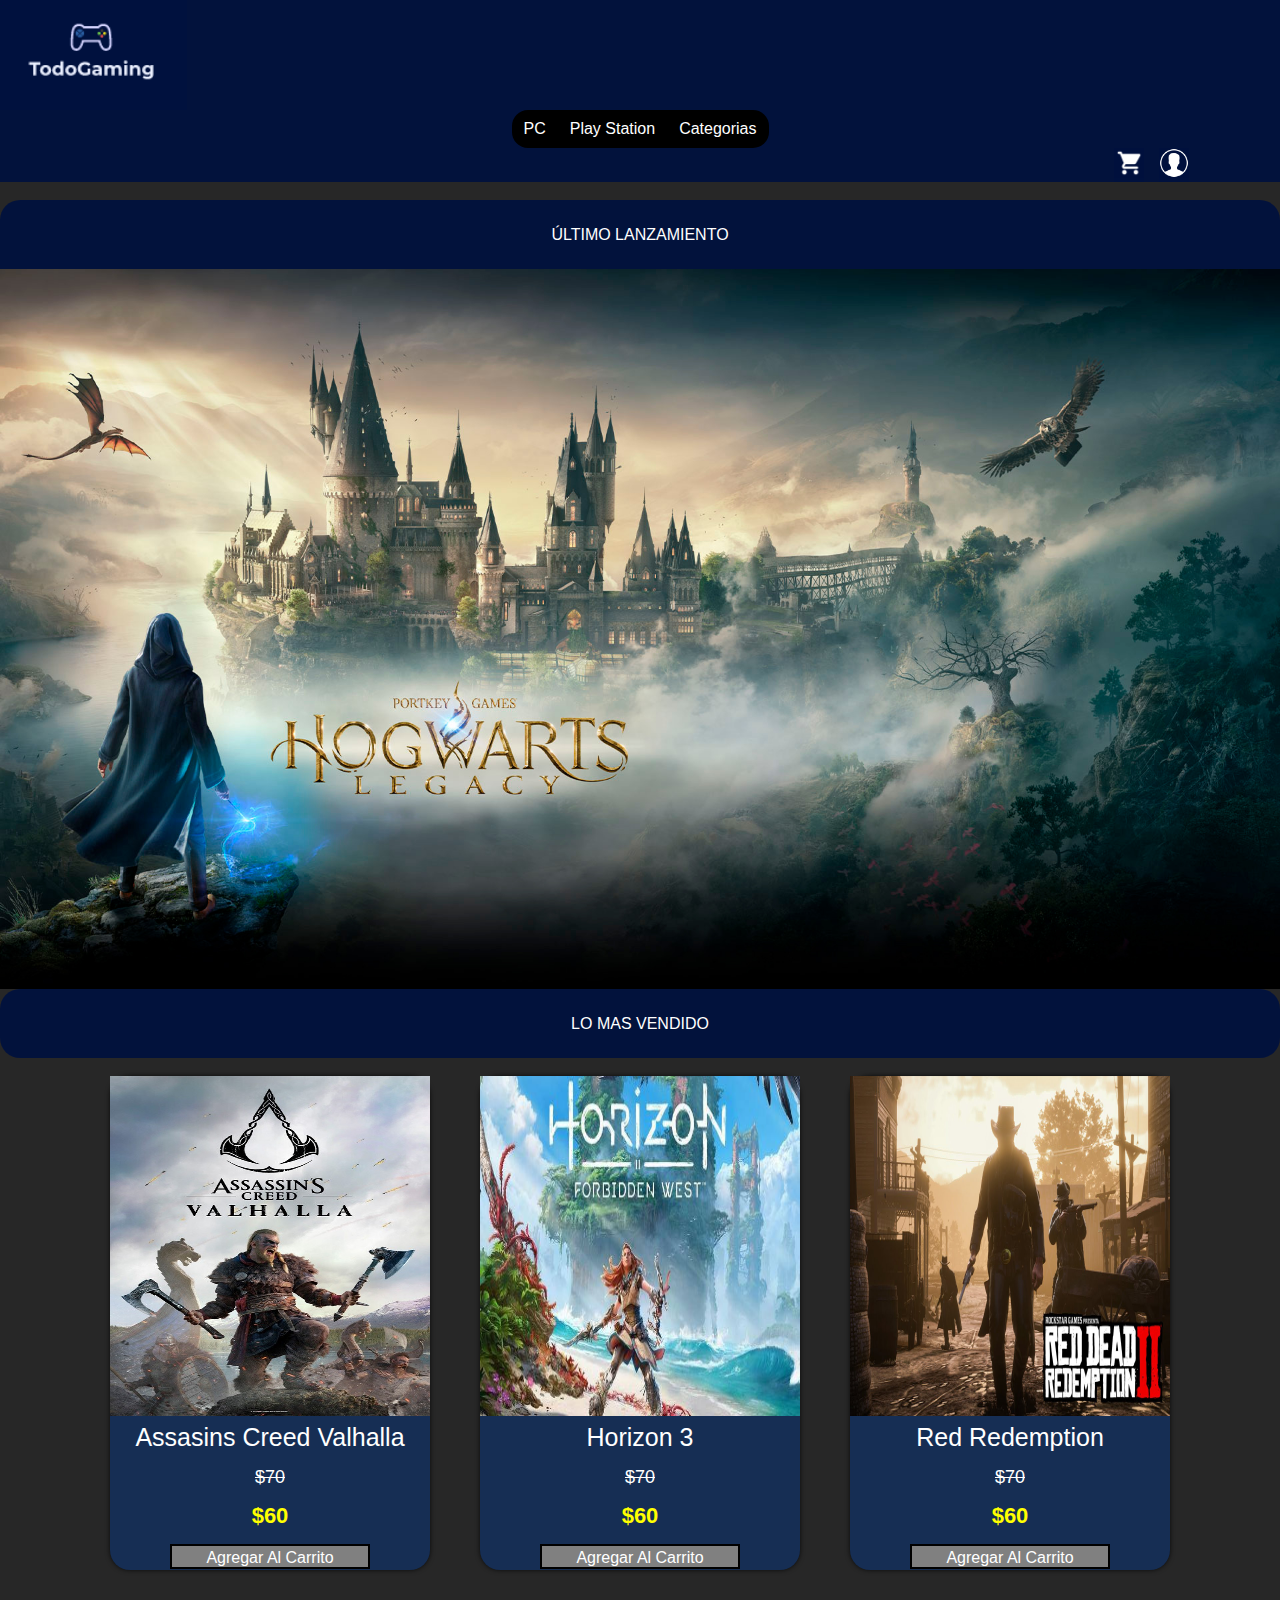
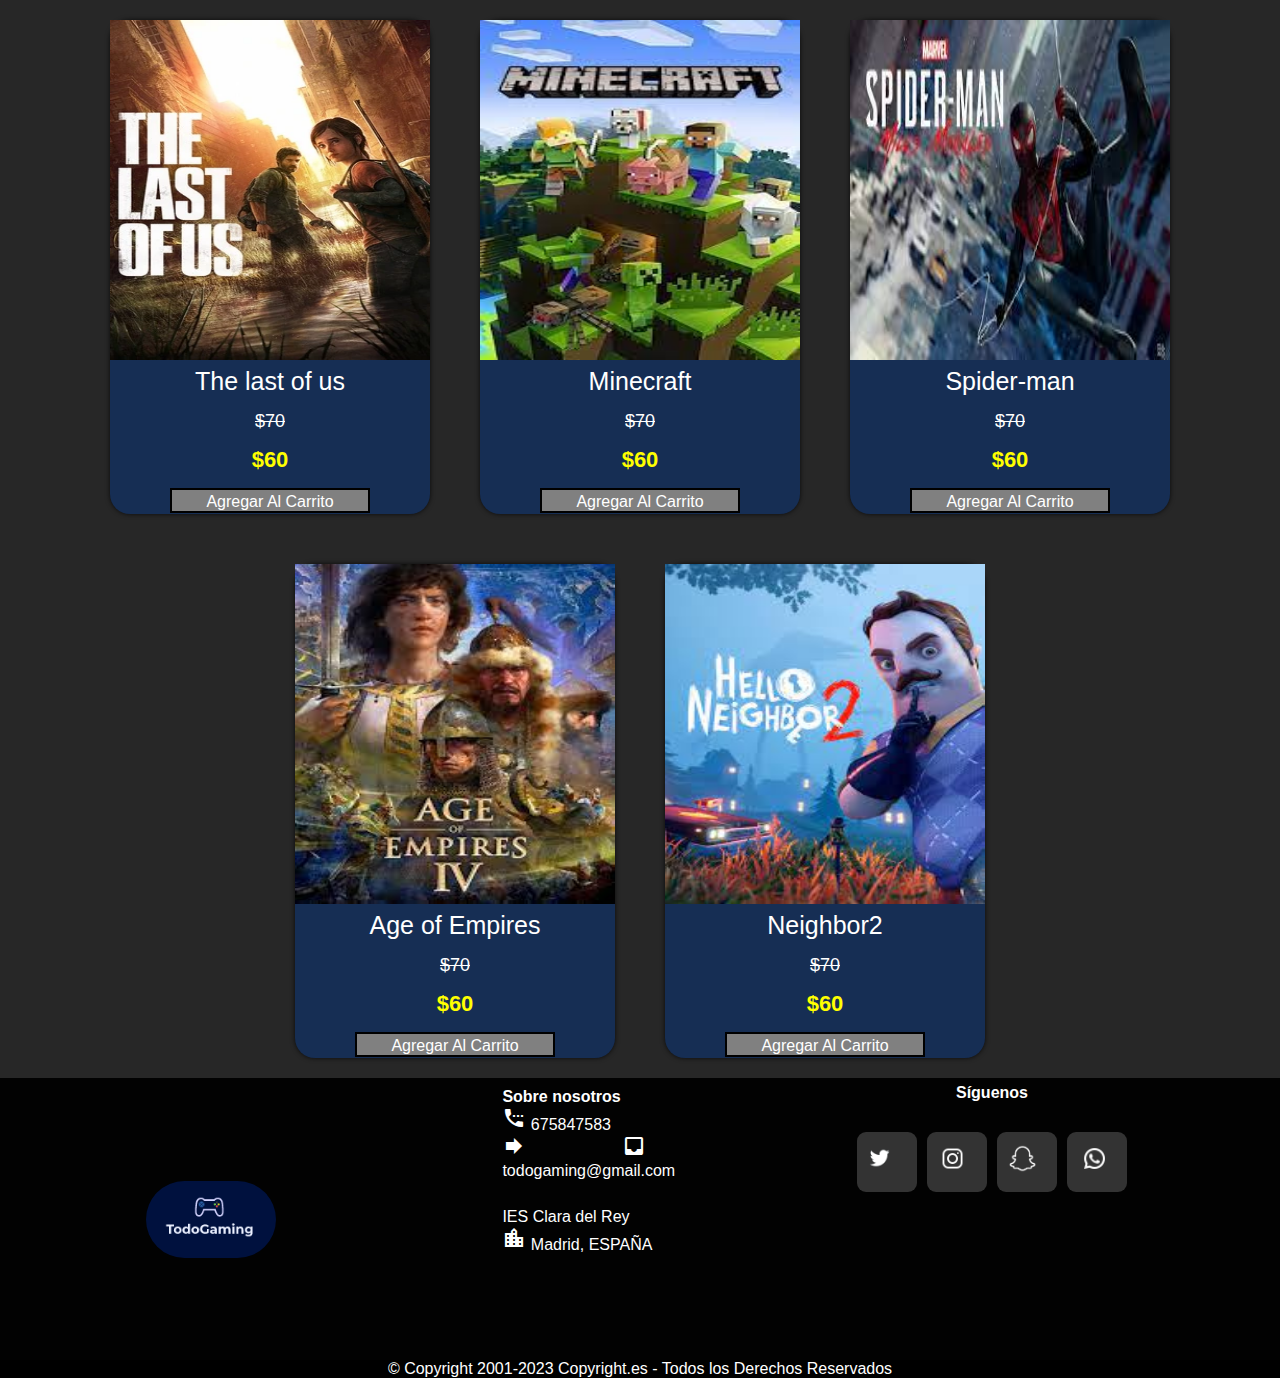
<file: index.html>
<!DOCTYPE html>
<html>

<head>
    <meta http-equiv="Content-Type" content="text/html; charset=UTF-8">
    <title>TODOGAMING</title>

    <link rel="stylesheet" href="estilos/estilosindex.css">
    <link rel="stylesheet" type="text/css" href="estilos/Estilo_juegos.css">
    <link href="https://fonts.googleapis.com/icon?family=Material+Icons" rel="stylesheet">

</head>

<body>
    <header>
        <div class="headerCompleto">
            <div class="logo">
                <a href="index.html"><img src="iconos/TodoGaming1.png" height="110px" /></a>
            </div>
            <nav class="header">
                <ul class="nav">
                    <li> <a href="html/EleccionPC.html"> PC </a></li>
                    <li> <a href="html/EleccionPLAY.html"> Play Station </a></li>
                    <li> <a href=""> Categorias </a>
                        <ul class="categorias">
                            <li> <a href="html/EleccionCiencia.html"> Ciencia Ficción </a></li>
                            <li> <a href="html/EleccionAccion.html"> Acción </a></li>
                            <li> <a href="html/EleccionAventura.html"> Aventura/Supervivencia </a></li>

                        </ul>
                    </li>
                </ul>
            </nav>
            <ul class="nav">
                <li id="nave">
                    <img src="iconos/icons8-carrito-de-compras-material-rounded-32.png" id="img-carrito" height="30px">
                    <ul id="carrito" class="categorias">
                        <li>
                            <table id="lista-carrito">
                                <thead>
                                    <tr>

                                        <th>Nombre</th>
                                        <th>Precio</th>
                                        <th>Cantidad</th>
                                        <th></th>
                                    </tr>
                                </thead>
                                <tbody></tbody>
                            </table>
                            <a href="#" id="vaciar-carrito" class="button u-full-width">Vaciar Carrito</a>
                        </li>
                    </ul>
                </li>
                <div class="header">

                    <ul id="logear" style="background-color: #00113eed;">
                        <a href="html/loginNuevo.html">
                            <img src="iconos/icons8-usuario-masculino-en-círculo-50_1.png" height="30px" />
                        </a>
                        </li>
                    </ul>
            </ul>
        </div>
    </header>
    </br>

    <div class="contenedor">

        <div class="ultimolanzamiento"> ÚLTIMO LANZAMIENTO </div>


        <img src="imagenes/hogwarts-legacy-wallpapers.jpg" alt="Próximo lanzamiento" class="imagenlanzamiento"
            style="max-width: 100%;">


        <div class="masVendido">LO MAS VENDIDO</div>
        <br>
        <div id="lista-cursos">
            <div>
                <img src="imagenes/Assasing/ACValhalla.jpg" width="320px" height="340px" />

                <div class="informacion">

                    <p class="titulo">Assasins Creed Valhalla</p>
                    <p class="precio">$70</p>
                    <p class="precio_rebajado">$60</p>
                    <a href="#" class="u-full-width button-primary button input agregar-carrito" data-id="1">Agregar Al
                        Carrito</a>
                </div>
            </div>
            <div>

                <img src="imagenes/Horizon/Horiozn_3.jpeg" width="320px" height="340px" />

                <div class="informacion">
                    <p class="titulo">Horizon 3</p>
                    <p class="precio">$70</p>
                    <p class="precio_rebajado">$60</p>
                    <a href="#" class="u-full-width button-primary button input agregar-carrito" data-id="2">Agregar Al
                        Carrito</a>

                </div>

            </div>
            <div>

                <img src="imagenes/red/RDR2.jpg" width="320px" height="340px" />

                </form>
                <div class="informacion">
                    <p class="titulo">Red Redemption</p>
                    <p class="precio">$70</p>
                    <p class="precio_rebajado">$60</p>
                    <a href="#" class="u-full-width button-primary button input agregar-carrito" data-id="3">Agregar Al
                        Carrito</a>
                </div>

            </div>
            <div>
                <img src="imagenes/thelast/TLOU.webp" width="320px" height="340px" />
                <div class="informacion">
                    <p class="titulo">The last of us</p>
                    <p class="precio">$70</p>
                    <p class="precio_rebajado">$60</p>
                    <a href="#" class="u-full-width button-primary button input agregar-carrito" data-id="4">Agregar Al
                        Carrito</a>
                </div>

            </div>
            <div>
                <img src="imagenes/minecraft/minecraft.jfif" width="320px" height="340px" />
                <div class="informacion">
                    <p class="titulo">Minecraft</p>
                    <p class="precio">$70</p>
                    <p class="precio_rebajado">$60</p>
                    <a href="#" class="u-full-width button-primary button input agregar-carrito" data-id="5">Agregar Al
                        Carrito</a>
                </div>

            </div>
            <div>
                <img src="imagenes/spiderman/spiderman.jfif" width="320px" height="340px" />
                <div class="informacion">
                    <p class="titulo">Spider-man</p>
                    <p class="precio">$70</p>
                    <p class="precio_rebajado">$60</p>
                    <a href="#" class="u-full-width button-primary button input agregar-carrito" data-id="6">Agregar Al
                        Carrito</a>
                </div>

            </div>
            <div>
                <img src="imagenes/age/ageofempires.jfif" width="320px" height="340px" />

                <div class="informacion">
                    <p class="titulo">Age of Empires</p>
                    <p class="precio">$70</p>
                    <p class="precio_rebajado">$60</p>
                    <a href="#" class="u-full-width button-primary button input agregar-carrito" data-id="7">Agregar Al
                        Carrito</a>
                </div>

            </div>
            <div>
                <img src="imagenes/hello/helloneighbor.jfif" width="320px" height="340px" />
                <div class="informacion">
                    <p class="titulo">Neighbor2</p>
                    <p class="precio">$70</p>
                    <p class="precio_rebajado">$60</p>
                    <a href="#" class="u-full-width button-primary button input agregar-carrito" data-id="8">Agregar Al
                        Carrito</a>
                </div>
            </div>
        </div>
    </div>

    <footer>
        <div class="superior">
            <div class="contenedorLogo">
                <div class="espacioLogo">
                    <img class="btn-logo" src="iconos/TodoGaming1.png" alt="Logo Agencia">
                </div>
            </div>
            <div class="contenedorDatos">
                <h4>Sobre nosotros</h4>
                <p><span class="material-icons">settings_phone</span> 675847583</p>
                <p><span class="material-icons">forward_to_inbox</span> todogaming@gmail.com</p>
                <p><span class="material-icons">push_pin</span>IES Clara del Rey</p>
                <p><span class="material-icons">location_city</span> Madrid, ESPAÑA</p>
            </div>
            <div class="contenedorRedes">
                <div class="titulo">
                    <h4>Síguenos</h4>
                </div>
                <div class="iconos">
                    <div class="twitter">
                        <a target="_blank" href="https://twitter.com/?lang=es"><img class="btn-twitter"
                                src="iconos/twitter.png" alt="Logo Twitter"></a>
                    </div>
                    <div class="instagram">
                        <a target="_blank" href="https://www.instagram.com/"><img class="btn-instagram"
                                src="iconos/instagram.png" alt="Logo instagram"></a>
                    </div>
                    <div class="snapchat">
                        <a target="_blank" href="https://www.snapchat.com/es"><img class="btn-snapchat"
                                src="iconos/snapchat.png" alt="Logo snapchat"></a>
                    </div>
                    <div class="whatsapp">
                        <a target="_blank" href="https://web.whatsapp.com/"><img class="btn-whatsapp"
                                src="iconos/whatsapp.png" alt="Logo whatsapp"></a>
                    </div>
                </div>
            </div>
        </div>
        <div class="inferior">
            <p>© Copyright 2001-2023 Copyright.es - Todos los Derechos Reservados</p>
        </div>
    </footer>
    <script src="javascrip/index.js"></script>
</body>

</html>
</file>
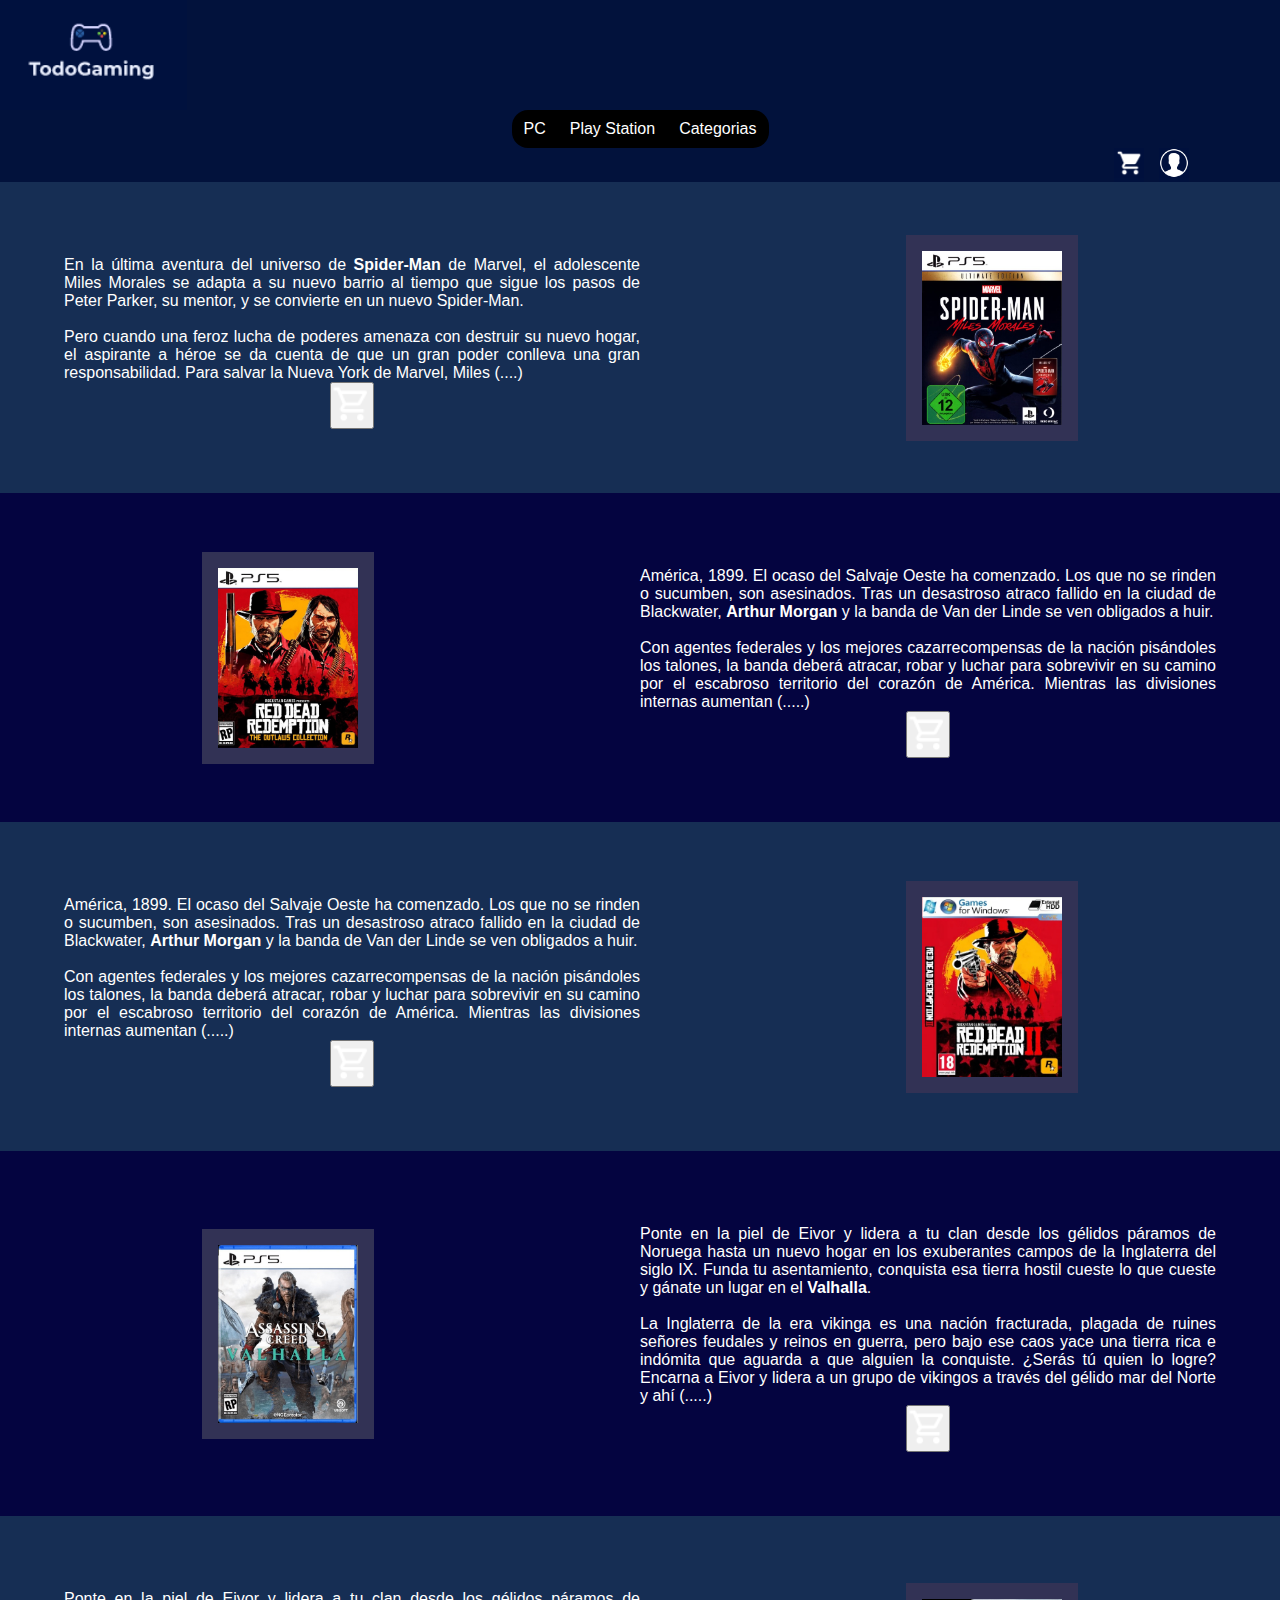
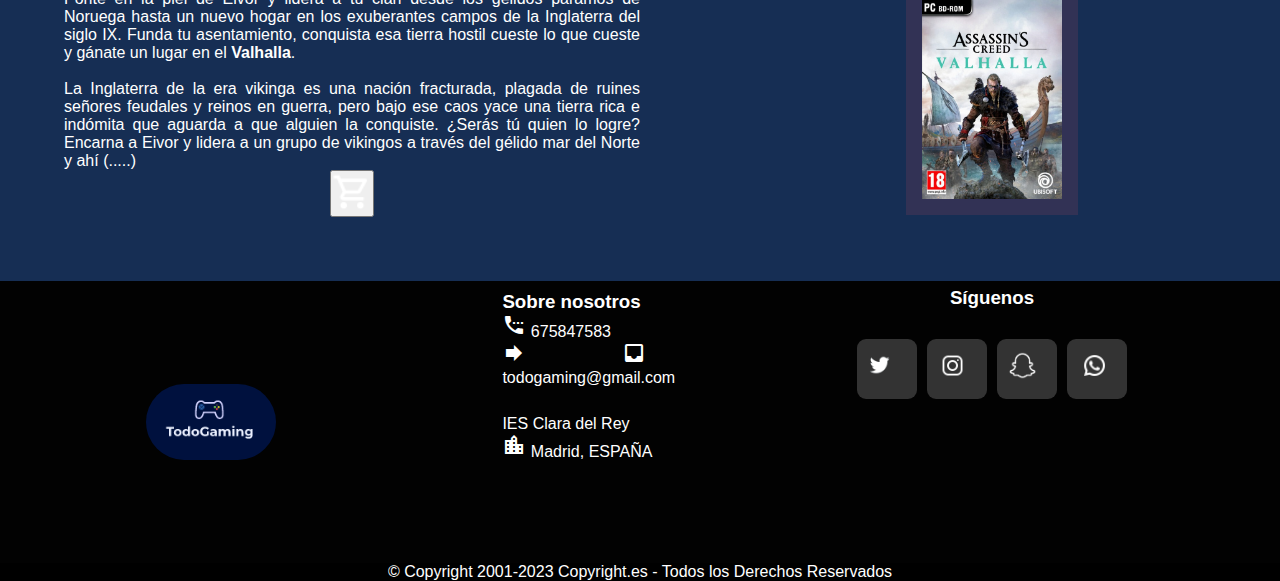
<file: html/EleccionAccion.html>
<!DOCTYPE html>
<html lang="es">

<head>
  <title>TODOGAMING</title>
  <meta charset="UTF-8">
  
  <link rel="stylesheet" href="../estilos/estilosindex.css">
  <link rel="stylesheet" type="text/css" href="../estilos/Estilo_juegos.css">
  <link href="https://fonts.googleapis.com/icon?family=Material+Icons" rel="stylesheet">
</head>

<body>
  <header>
    <div class="headerCompleto">
      <div class="logo">
        <a href="../index.html"><img src="../iconos/TodoGaming1.png" height="110px" /></a>
      </div>
      <nav class="header">
        <ul class="nav">
          <li> <a href="EleccionPC.html"> PC </a></li>
          <li> <a href="EleccionPLAY.html"> Play Station </a></li>
          <li> <a href=""> Categorias </a>
            <ul class="categorias">
              <li> <a href="EleccionCiencia.html"> Ciencia Ficción </a></li>
              <li> <a href="EleccionAccion.html"> Acción </a></li>
              <li> <a href="EleccionAventura.html"> Aventura/Supervivencia </a></li>

            </ul>
          </li>
        </ul>
      </nav>
      <ul class="nav">
        <li id="nave">
          <img src="../iconos/icons8-carrito-de-compras-material-rounded-32.png" id="img-carrito" height="30px">
          <ul id="carrito" class="categorias">
            <li>
              <table id="lista-carrito">
                <thead>
                  <tr>

                    <th>Nombre</th>
                    <th>Precio</th>
                    <th>Cantidad</th>
                    <th></th>
                  </tr>
                </thead>
                <tbody></tbody>
              </table>
              <a href="#" id="vaciar-carrito" class="button u-full-width">Vaciar Carrito</a>
            </li>
          </ul>
        </li>
        <div class="header">

          <ul id="logear" style="background-color: #00113eed;">
            <a href="loginNuevo.html">
              <img src="../iconos/icons8-usuario-masculino-en-círculo-50_1.png" height="30px" />
            </a>
            </li>
          </ul>
      </ul>
    </div>
  </header>
  <section>
    <section>
    <div class="descripcion">
      <div class="juego_izquierda">
        <div class="descripcion_datos">
          <p>
            En la última aventura del universo de <b>Spider-Man </b> de Marvel,
            el adolescente Miles Morales se adapta a su nuevo barrio al tiempo que sigue los pasos de Peter Parker,
            su mentor, y se convierte en un nuevo Spider-Man.<br />
            <br />
            Pero cuando una feroz lucha de poderes amenaza con destruir su nuevo hogar,
            el aspirante a héroe se da cuenta de que un gran poder conlleva una gran responsabilidad.
            Para salvar la Nueva York de Marvel, Miles (....)
          </p>
        
        <center>
             <form method="post" action="Compra" >
            <input type="hidden" name="origen" value="index"/>
             <button type="submit" name="submit" value="Spider-Man">
             <img src="../iconos/icons8-carrito-de-compras-material-outlined-32.png" width="40px" height="40px"/>
             </button>
            </form>
           </center>
        </div>
        <div class="descripcion_datos_1">
          <img src="../imagenes/spiderman/Spiderman-ps5-delante.jpg" class="descripcion_imagen_1">
          <img src="../imagenes/spiderman/Spiderman-ps5-atras.jpg" class="descripcion_imagen_2">
        </div>
       </div> 
      <div class="juego_derecha">
        <div class="descripcion_datos_1">
          <img src="../imagenes/red/Red-PS5-delante.jpg" class="descripcion_imagen_1">
          <img src="../imagenes/red/Red-PS5-atras.jpg" class="descripcion_imagen_2">
        </div>
        <div class="descripcion_datos">
          <p>
            América, 1899. El ocaso del Salvaje Oeste ha comenzado.
            Los que no se rinden o sucumben, son asesinados.
            Tras un desastroso atraco fallido en la ciudad de Blackwater,
            <b>Arthur Morgan</b> y la banda de Van der Linde se ven obligados a huir. <br />
            <br />
            Con agentes federales y los mejores cazarrecompensas de la nación pisándoles los talones,
            la banda deberá atracar, robar y luchar para sobrevivir en su camino por el escabroso territorio del corazón
            de América.
            Mientras las divisiones internas aumentan (.....)
          </p>
          <center>
             <form method="post" action="Compra" >
            <input type="hidden" name="origen" value="index"/>
             <button type="submit" name="submit" value="Red Dead"> 
                 <img src="../iconos/icons8-carrito-de-compras-material-outlined-32.png" width="40px" height="40px"/>
             </button>
            </form>
           </center>
        </div>
      </div>
      <div class="juego_izquierda">
        <div class="descripcion_datos">
          <p>
            América, 1899. El ocaso del Salvaje Oeste ha comenzado.
            Los que no se rinden o sucumben, son asesinados.
            Tras un desastroso atraco fallido en la ciudad de Blackwater,
            <b>Arthur Morgan</b> y la banda de Van der Linde se ven obligados a huir. <br />
            <br />
            Con agentes federales y los mejores cazarrecompensas de la nación pisándoles los talones,
            la banda deberá atracar, robar y luchar para sobrevivir en su camino por el escabroso territorio del corazón
            de América.
            Mientras las divisiones internas aumentan (.....)
          </p>
          <center>
             <form method="post" action="Compra" >
            <input type="hidden" name="origen" value="indexpc"/>
             <button type="submit" name="submit" value="Red DeadPC"> 
             <img src="../iconos/icons8-carrito-de-compras-material-outlined-32.png" width="40px" height="40px"/>
             </button>
            </form>
           </center>
        </div>
        <div class="descripcion_datos_1">
          <img src="../imagenes/red/Red-Pc-delante.jpg" class="descripcion_imagen_1">
          <img src="../imagenes/red/Red-Pc-atras.jpg" class="descripcion_imagen_2">
        </div>
      </div>
      <div class="juego_derecha">
        <div class="descripcion_datos_1">
          <img src="../imagenes/Assasing/Assassing-ps5-delante.jpg" class="descripcion_imagen_1">
          <img src="../imagenes/Assasing/Assassing-ps5-atras.jpg" class="descripcion_imagen_2">
        </div>
        <div class="descripcion_datos">
          <p>
            Ponte en la piel de Eivor y lidera a tu clan desde los gélidos páramos de Noruega
            hasta un nuevo hogar en los exuberantes campos de la Inglaterra del siglo IX.
            Funda tu asentamiento, conquista esa tierra hostil cueste lo que cueste y gánate un lugar en el
            <b>Valhalla</b>. <br />
            <br />
            La Inglaterra de la era vikinga es una nación fracturada, plagada de ruines señores feudales y reinos en
            guerra,
            pero bajo ese caos yace una tierra rica e indómita que aguarda a que alguien la conquiste.
            ¿Serás tú quien lo logre? Encarna a Eivor y lidera a un grupo de vikingos a través del gélido mar del Norte
            y ahí
            (.....) 
          </p>
          <center>
             <form method="post" action="Compra" >
            <input type="hidden" name="origen" value="index"/>
             <button type="submit" name="submit" value="Assasing"> 
             <img src="../iconos/icons8-carrito-de-compras-material-outlined-32.png" width="40px" height="40px"/>
             </button>
            </form>
           </center>
        </div>
      </div>
      <div class="juego_izquierda">
        <div class="descripcion_datos">
          <p>
            Ponte en la piel de Eivor y lidera a tu clan desde los gélidos páramos de Noruega
            hasta un nuevo hogar en los exuberantes campos de la Inglaterra del siglo IX.
            Funda tu asentamiento, conquista esa tierra hostil cueste lo que cueste y gánate un lugar en el
            <b>Valhalla</b>. <br />
            <br />
            La Inglaterra de la era vikinga es una nación fracturada, plagada de ruines señores feudales y reinos en
            guerra,
            pero bajo ese caos yace una tierra rica e indómita que aguarda a que alguien la conquiste.
            ¿Serás tú quien lo logre? Encarna a Eivor y lidera a un grupo de vikingos a través del gélido mar del Norte
            y ahí
            (.....)
          </p>
          <center>
             <form method="post" action="Compra" >
            <input type="hidden" name="origen" value="indexpc"/>
             <button type="submit" name="submit" value="AssasingPC"> 
             <img src="../iconos/icons8-carrito-de-compras-material-outlined-32.png" width="40px" height="40px"/>
             </button>
            </form>
           </center>
        </div>
        <div class="descripcion_datos_1" >
          <img src="../imagenes/Assasing/Assassing-pc-delante.jpg" class="descripcion_imagen_1">
          <img src="../imagenes/Assasing/Assassing-pc-atras.jpg" class="descripcion_imagen_2">
        </div>
      </div>
    </div>
  </section>
  <footer>
        <div class="superior">
            <div class="contenedorLogo">
                <div class="espacioLogo">
                    <img class="btn-logo" src="../iconos/TodoGaming1.png" alt="Logo Agencia">
                </div>
            </div>
            <div class="contenedorDatos">
              <h3>Sobre nosotros</h3>
              <p><span class="material-icons">settings_phone</span> 675847583</p>
              <p><span class="material-icons">forward_to_inbox</span> todogaming@gmail.com</p>
              <p><span class="material-icons">push_pin</span>IES Clara del Rey</p>
              <p><span class="material-icons">location_city</span> Madrid, ESPAÑA</p>
          </div>
          <div class="contenedorRedes">
              <div class="titulo">
                  <h3>Síguenos</h3>
              </div>
              <div class="iconos">
                  <div class="twitter">
                      <a target="_blank" href="https://twitter.com/?lang=es"><img class="btn-twitter" src="../iconos/twitter.png" alt="Logo Twitter"></a>
                  </div>
                  <div class="instagram">
                      <a target="_blank" href="https://www.instagram.com/"><img class="btn-instagram" src="../iconos/instagram.png" alt="Logo instagram"></a>
                  </div>
                  <div class="snapchat">
                      <a target="_blank" href="https://www.snapchat.com/es"><img class="btn-snapchat" src="../iconos/snapchat.png" alt="Logo snapchat"></a>
                  </div>
                  <div class="whatsapp">
                      <a target="_blank" href="https://web.whatsapp.com/"><img class="btn-whatsapp" src="../iconos/whatsapp.png" alt="Logo whatsapp"></a>
                  </div>
              </div>
          </div>
      </div>
      <div class="inferior">
          <p>© Copyright 2001-2023 Copyright.es - Todos los Derechos Reservados</p>
      </div>
    </footer>
<script src="../javascrip/vaciarCarrito.js"></script>

</body>

</html>
</file>
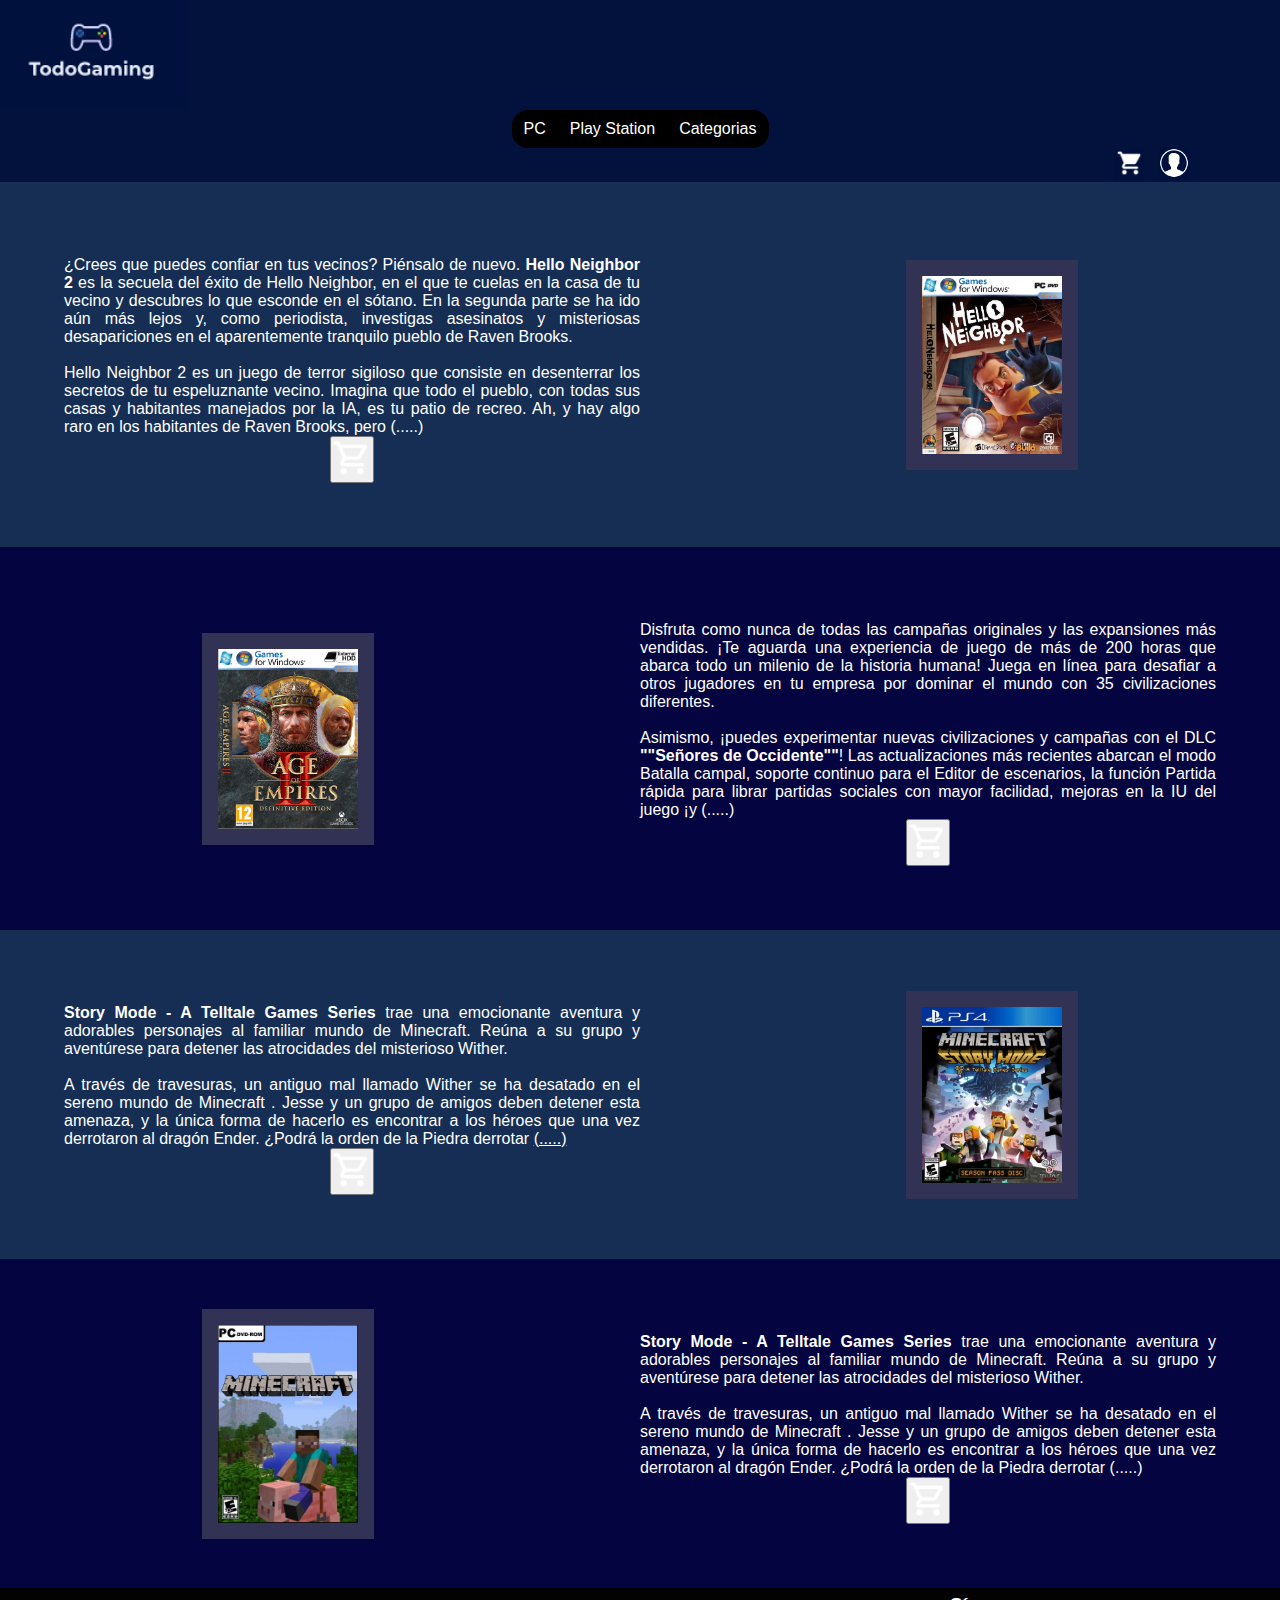
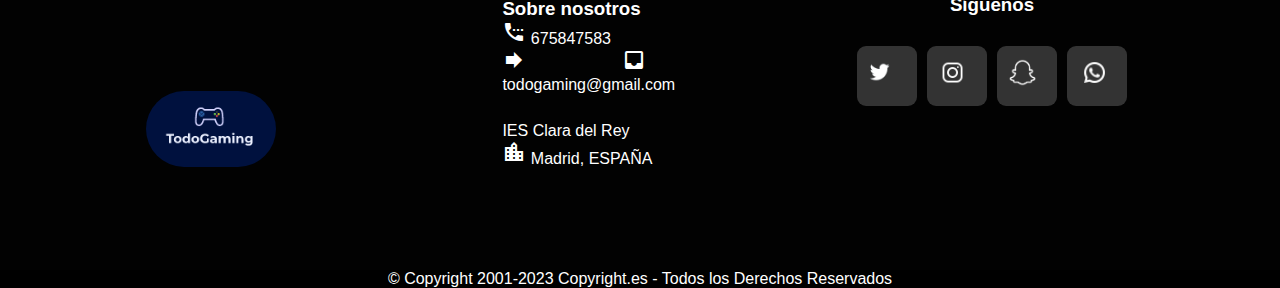
<file: html/EleccionAventura.html>
<!DOCTYPE html>
<html lang="es">

<head>
  <title>TODOGAMING</title>
  <meta charset="UTF-8">
  <link rel="stylesheet" href="../estilos/estilosindex.css">
  <link rel="stylesheet" type="text/css" href="../estilos/Estilo_juegos.css">
  <link href="https://fonts.googleapis.com/icon?family=Material+Icons" rel="stylesheet">
</head>

<body>
  <header>
    <div class="headerCompleto">
      <div class="logo">
        <a href="../index.html"><img src="../iconos/TodoGaming1.png" height="110px" /></a>
      </div>
      <nav class="header">
        <ul class="nav">
          <li> <a href="EleccionPC.html"> PC </a></li>
          <li> <a href="EleccionPLAY.html"> Play Station </a></li>
          <li> <a href=""> Categorias </a>
            <ul class="categorias">
              <li> <a href="EleccionCiencia.html"> Ciencia Ficción </a></li>
              <li> <a href="EleccionAccion.html"> Acción </a></li>
              <li> <a href="EleccionAventura.html"> Aventura/Supervivencia </a></li>

            </ul>
          </li>
        </ul>
      </nav>
      <ul class="nav">
        <li id="nave">
          <img src="../iconos/icons8-carrito-de-compras-material-rounded-32.png" id="img-carrito" height="30px">
          <ul id="carrito" class="categorias">
            <li>
              <table id="lista-carrito">
                <thead>
                  <tr>

                    <th>Nombre</th>
                    <th>Precio</th>
                    <th>Cantidad</th>
                    <th></th>
                  </tr>
                </thead>
                <tbody></tbody>
              </table>
              <a href="#" id="vaciar-carrito" class="button u-full-width">Vaciar Carrito</a>
            </li>
          </ul>
        </li>
        <div class="header">

          <ul id="logear" style="background-color: #00113eed;">
            <a href="loginNuevo.html">
              <img src="../iconos/icons8-usuario-masculino-en-círculo-50_1.png" height="30px" />
            </a>
            </li>
          </ul>
      </ul>
    </div>
  </header>
  <section>
    <section>
    <div class="descripcion">

      <div class="juego_izquierda">
        <div class="descripcion_datos">
          <p>
            ¿Crees que puedes confiar en tus vecinos? 
            Piénsalo de nuevo. <b>Hello Neighbor 2 </b>es la secuela del éxito de Hello Neighbor, 
            en el que te cuelas en la casa de tu vecino y descubres lo que esconde en el sótano.
            En la segunda parte se ha ido aún más lejos y, como periodista, investigas asesinatos y 
            misteriosas desapariciones en el aparentemente tranquilo pueblo de Raven Brooks. <br/>
            <br/>
            Hello Neighbor 2 es un juego de terror sigiloso que consiste en desenterrar los secretos de tu espeluznante 
            vecino. Imagina que todo el pueblo, con todas sus casas y habitantes manejados por la IA, 
            es tu patio de recreo. Ah, y hay algo raro en los habitantes de Raven Brooks, pero 
            (.....) 
          </p>
          <center>
             <form method="post" action="Compra" >
            <input type="hidden" name="origen" value="indexpc"/>
             <button type="submit" name="submit" value="Neighbor 2"> 
             <img src="../iconos/icons8-carrito-de-compras-material-outlined-32.png" width="40px" height="40px"/>
             </button>
            </form>
           </center>
        </div>
        <div class="descripcion_datos_1">
          <img src="../imagenes/hello/Hello-pc-delante.jpg" class="descripcion_imagen_1">
          <img src="../imagenes/hello/Hello-pc-atras.jpg" class="descripcion_imagen_2">
        </div>
      </div>
      <div class="juego_derecha">
        <div class="descripcion_datos_1">
          <img src="../imagenes/age/Age-pc-delante.jpg" class="descripcion_imagen_1">
          <img src="../imagenes/age/Age-pc-atras.jpg" class="descripcion_imagen_2">
        </div>
        <div class="descripcion_datos">
          <p>
            Disfruta como nunca de todas las campañas originales y las expansiones más vendidas. 
            ¡Te aguarda una experiencia de juego de más de 200 horas que abarca todo un milenio de la historia humana! 
            Juega en línea para desafiar a otros jugadores en tu empresa por dominar el mundo con 35 civilizaciones diferentes. 
            <br/>
            <br/>
            Asimismo, ¡puedes experimentar nuevas civilizaciones y campañas con el DLC <b>""Señores de Occidente""</b>! 
            Las actualizaciones más recientes abarcan el modo Batalla campal, soporte continuo para el Editor de escenarios,
             la función Partida rápida para librar partidas sociales con mayor facilidad, mejoras en la IU del juego 
             ¡y (.....) 
          </p>
          <center>
             <form method="post" action="Compra" >
            <input type="hidden" name="origen" value="indexpc"/>
             <button type="submit" name="submit" value="Age Of Empires II"> 
             <img src="../iconos/icons8-carrito-de-compras-material-outlined-32.png" width="40px" height="40px"/>
             </button>
            </form>
           </center>
        </div>
      </div>
      <div class="juego_izquierda">
        <div class="descripcion_datos">
          <p>
            <b> Story Mode - A Telltale Games Series </b> trae una emocionante aventura y
            adorables personajes al familiar mundo de Minecraft.
            Reúna a su grupo y aventúrese para detener las atrocidades del misterioso Wither.<br />
            <br />
            A través de travesuras, un antiguo mal llamado Wither se ha desatado en el sereno mundo de Minecraft .
            Jesse y un grupo de amigos deben detener esta amenaza, y la única forma de hacerlo es encontrar a los héroes
            que una vez derrotaron al dragón Ender.
            ¿Podrá la orden de la Piedra derrotar <a href="MINECRAFT_PS5.html" target="_blank">(.....) </a>
          </p>
          <center>
             <form method="post" action="Compra" >
            <input type="hidden" name="origen" value="index"/>
             <button type="submit" name="submit" value="Minecraft">
             <img src="../iconos/icons8-carrito-de-compras-material-outlined-32.png" width="40px" height="40px"/>
             </button>
            </form>
           </center>
        </div>
        <div class="descripcion_datos_1">
          <img src="../imagenes/minecraft/Minecraft-ps5-delante.jpg" class="descripcion_imagen_1">
          <img src="../imagenes/minecraft/Minecraft-ps5-atras.jpg" class="descripcion_imagen_2">
        </div>
      </div>
      <div class="juego_derecha">
        <div class="descripcion_datos_1">
          <img src="../imagenes/minecraft/Minecraft-pc-delante.jpg" class="descripcion_imagen_1">
          <img src="../imagenes/minecraft/Minecraft-pc-atras.jpg" class="descripcion_imagen_2">
        </div>
        <div class="descripcion_datos">
          <p>
            <b> Story Mode - A Telltale Games Series </b> trae una emocionante aventura y
            adorables personajes al familiar mundo de Minecraft.
            Reúna a su grupo y aventúrese para detener las atrocidades del misterioso Wither.<br />
            <br />
            A través de travesuras, un antiguo mal llamado Wither se ha desatado en el sereno mundo de Minecraft .
            Jesse y un grupo de amigos deben detener esta amenaza, y la única forma de hacerlo es encontrar a los héroes
            que una vez derrotaron al dragón Ender.
            ¿Podrá la orden de la Piedra derrotar (.....)
          </p>
           <center>
             <form method="post" action="Compra" >
            <input type="hidden" name="origen" value="indexpc"/>
             <button type="submit" name="submit" value="MinecraftPC"> 
             <img src="../iconos/icons8-carrito-de-compras-material-outlined-32.png" width="40px" height="40px"/>
             </button>
            </form>
           </center>
        </div>
      </div>
    </div>
  </section>
  <footer>
        <div class="superior">
            <div class="contenedorLogo">
                <div class="espacioLogo">
                    <img class="btn-logo" src="../iconos/TodoGaming1.png" alt="Logo Agencia">
                </div>
            </div>
            <div class="contenedorDatos">
              <h3>Sobre nosotros</h3>
              <p><span class="material-icons">settings_phone</span> 675847583</p>
              <p><span class="material-icons">forward_to_inbox</span> todogaming@gmail.com</p>
              <p><span class="material-icons">push_pin</span>IES Clara del Rey</p>
              <p><span class="material-icons">location_city</span> Madrid, ESPAÑA</p>
          </div>
          <div class="contenedorRedes">
              <div class="titulo">
                  <h3>Síguenos</h3>
              </div>
              <div class="iconos">
                  <div class="twitter">
                      <a target="_blank" href="https://twitter.com/?lang=es"><img class="btn-twitter" src="../iconos/twitter.png" alt="Logo Twitter"></a>
                  </div>
                  <div class="instagram">
                      <a target="_blank" href="https://www.instagram.com/"><img class="btn-instagram" src="../iconos/instagram.png" alt="Logo instagram"></a>
                  </div>
                  <div class="snapchat">
                      <a target="_blank" href="https://www.snapchat.com/es"><img class="btn-snapchat" src="../iconos/snapchat.png" alt="Logo snapchat"></a>
                  </div>
                  <div class="whatsapp">
                      <a target="_blank" href="https://web.whatsapp.com/"><img class="btn-whatsapp" src="../iconos/whatsapp.png" alt="Logo whatsapp"></a>
                  </div>
              </div>
          </div>
      </div>
      <div class="inferior">
          <p>© Copyright 2001-2023 Copyright.es - Todos los Derechos Reservados</p>
      </div>
    </footer>

<script src="../javascrip/vaciarCarrito.js"></script>
</body>

</html>
</file>
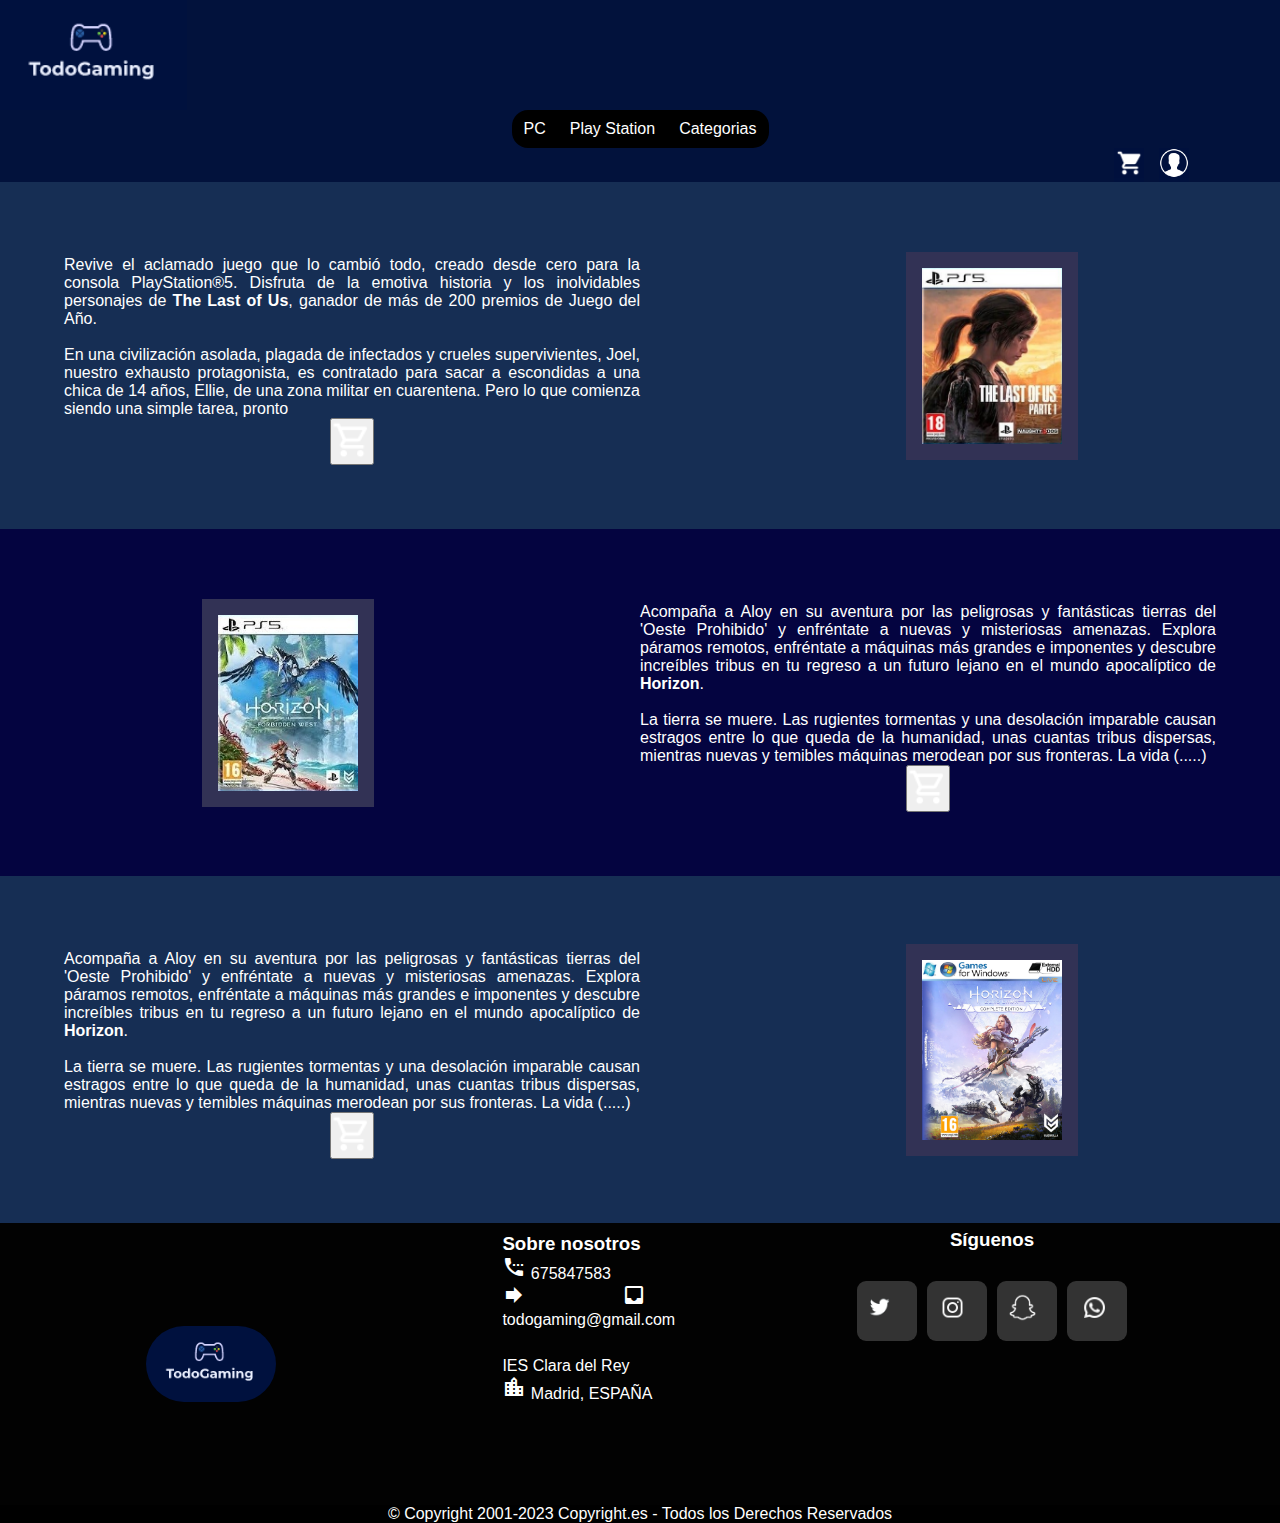
<file: html/EleccionCiencia.html>
<!DOCTYPE html>
<html lang="es">

<head>
  <title>TODOGAMING</title>
  <meta charset="UTF-8">
  <link rel="stylesheet" href="../estilos/estilosindex.css">
  <link rel="stylesheet" type="text/css" href="../estilos/Estilo_juegos.css">
  <link href="https://fonts.googleapis.com/icon?family=Material+Icons" rel="stylesheet">
</head>

<body>
  <header>
    <div class="headerCompleto">
      <div class="logo">
        <a href="../index.html"><img src="../iconos/TodoGaming1.png" height="110px" /></a>
      </div>
      <nav class="header">
        <ul class="nav">
          <li> <a href="EleccionPC.html"> PC </a></li>
          <li> <a href="EleccionPLAY.html"> Play Station </a></li>
          <li> <a href=""> Categorias </a>
            <ul class="categorias">
              <li> <a href="EleccionCiencia.html"> Ciencia Ficción </a></li>
              <li> <a href="EleccionAccion.html"> Acción </a></li>
              <li> <a href="EleccionAventura.html"> Aventura/Supervivencia </a></li>

            </ul>
          </li>
        </ul>
      </nav>
      <ul class="nav">
        <li id="nave">
          <img src="../iconos/icons8-carrito-de-compras-material-rounded-32.png" id="img-carrito" height="30px">
          <ul id="carrito" class="categorias">
            <li>
              <table id="lista-carrito">
                <thead>
                  <tr>

                    <th>Nombre</th>
                    <th>Precio</th>
                    <th>Cantidad</th>
                    <th></th>
                  </tr>
                </thead>
                <tbody></tbody>
              </table>
              <a href="#" id="vaciar-carrito" class="button u-full-width">Vaciar Carrito</a>
            </li>
          </ul>
        </li>
        <div class="header">

          <ul id="logear" style="background-color: #00113eed;">
            <a href="loginNuevo.html">
              <img src="../iconos/icons8-usuario-masculino-en-círculo-50_1.png" height="30px" />
            </a>
            </li>
          </ul>
      </ul>
    </div>
  </header>

  <section>
    <div class="descripcion">
      <div class="juego_izquierda">
        <div class="descripcion_datos">
          <p>
            Revive el aclamado juego que lo cambió todo,
            creado desde cero para la consola PlayStation®5.
            Disfruta de la emotiva historia y los inolvidables personajes de <b>The Last of Us</b>,
            ganador de más de 200 premios de Juego del Año. <br />
            <br />
            En una civilización asolada, plagada de infectados y crueles supervivientes, Joel, nuestro exhausto
            protagonista,
            es contratado para sacar a escondidas a una chica de 14 años, Ellie,
            de una zona militar en cuarentena. Pero lo que comienza siendo una simple tarea,
            pronto 
          </p>
           <center>
             <form method="post" action="Compra" >
            <input type="hidden" name="origen" value="index"/>
             <button type="submit" name="submit" value="THE LAST OF US"> 
             <img src="../iconos/icons8-carrito-de-compras-material-outlined-32.png" width="40px" height="40px"/>
             </button>
            </form>
           </center>
        </div> 
          
        <div class="descripcion_datos_1">
          <img src="../imagenes/thelast/THELAST-ps5-delante.jpg" class="descripcion_imagen_1">
          <img src="../imagenes/thelast/THELAST-ps5-atras.jpg" class="descripcion_imagen_2">
        </div>
          
      </div>
      <div class="juego_derecha">
        <div class="descripcion_datos_1">
          <img src="../imagenes/Horizon/Horizon-ps5-delante.jpg" class="descripcion_imagen_1">
          <img src="../imagenes/Horizon/Horizon-ps5-atras.jpg" class="descripcion_imagen_2">
        </div>
        <div class="descripcion_datos">
          <p>
            Acompaña a Aloy en su aventura por las peligrosas y fantásticas tierras del 'Oeste Prohibido'
            y enfréntate a nuevas y misteriosas amenazas.
            Explora páramos remotos, enfréntate a máquinas más grandes e imponentes
            y descubre increíbles tribus en tu regreso a un futuro lejano en el mundo apocalíptico de
            <b>Horizon</b>.<br />
            <br />
            La tierra se muere. Las rugientes tormentas y una desolación imparable causan estragos
            entre lo que queda de la humanidad, unas cuantas tribus dispersas, mientras nuevas y
            temibles máquinas merodean por sus fronteras. La vida (.....)
            
          </p>
          <center>
             <form method="post" action="Compra" >
            <input type="hidden" name="origen" value="index"/>
             <button type="submit" name="submit" value="Horizon"> 
             <img src="../iconos/icons8-carrito-de-compras-material-outlined-32.png" width="40px" height="40px"/>
             </button>
            </form>
           </center>
        </div>
      </div>
      <div class="juego_izquierda">
        <div class="descripcion_datos">
          <p>
            Acompaña a Aloy en su aventura por las peligrosas y fantásticas tierras del 'Oeste Prohibido'
            y enfréntate a nuevas y misteriosas amenazas.
            Explora páramos remotos, enfréntate a máquinas más grandes e imponentes
            y descubre increíbles tribus en tu regreso a un futuro lejano en el mundo apocalíptico de
            <b>Horizon</b>.<br />
            <br />
            La tierra se muere. Las rugientes tormentas y una desolación imparable causan estragos
            entre lo que queda de la humanidad, unas cuantas tribus dispersas, mientras nuevas y
            temibles máquinas merodean por sus fronteras. La vida (.....)
            
          </p>
           <center>
             <form method="post" action="Compra" >
            <input type="hidden" name="origen" value="indexpc"/>
             <button type="submit" name="submit" value="HorizonPC">
             <img src="../iconos/icons8-carrito-de-compras-material-outlined-32.png" width="40px" height="40px"/>
             </button>
            </form>
           </center>
        </div>
        <div class="descripcion_datos_1">
          <img src="../imagenes/Horizon/Horizon-pc-delante.jpg" class="descripcion_imagen_1">
          <img src="../imagenes/Horizon/Horizon-pc-atras.jpg" class="descripcion_imagen_2">
        </div>
      </div>
    </div>
  </section>
<footer>
        <div class="superior">
            <div class="contenedorLogo">
                <div class="espacioLogo">
                    <img class="btn-logo" src="../iconos/TodoGaming1.png" alt="Logo Agencia">
                </div>
            </div>
            <div class="contenedorDatos">
              <h3>Sobre nosotros</h3>
              <p><span class="material-icons">settings_phone</span> 675847583</p>
              <p><span class="material-icons">forward_to_inbox</span> todogaming@gmail.com</p>
              <p><span class="material-icons">push_pin</span>IES Clara del Rey</p>
              <p><span class="material-icons">location_city</span> Madrid, ESPAÑA</p>
          </div>
          <div class="contenedorRedes">
              <div class="titulo">
                  <h3>Síguenos</h3>
              </div>
              <div class="iconos">
                <div class="twitter">
                    <a target="_blank" href="https://twitter.com/?lang=es"><img class="btn-twitter" src="../iconos/twitter.png" alt="Logo Twitter"></a>
                </div>
                <div class="instagram">
                    <a target="_blank" href="https://www.instagram.com/"><img class="btn-instagram" src="../iconos/instagram.png" alt="Logo instagram"></a>
                </div>
                <div class="snapchat">
                    <a target="_blank" href="https://www.snapchat.com/es"><img class="btn-snapchat" src="../iconos/snapchat.png" alt="Logo snapchat"></a>
                </div>
                <div class="whatsapp">
                    <a target="_blank" href="https://web.whatsapp.com/"><img class="btn-whatsapp" src="../iconos/whatsapp.png" alt="Logo whatsapp"></a>
                </div>
            </div>
          </div>
      </div>
      <div class="inferior">
          <p>© Copyright 2001-2023 Copyright.es - Todos los Derechos Reservados</p>
      </div>
    </footer>

<script src="../javascrip/vaciarCarrito.js"></script>
</body>

</html>
</file>
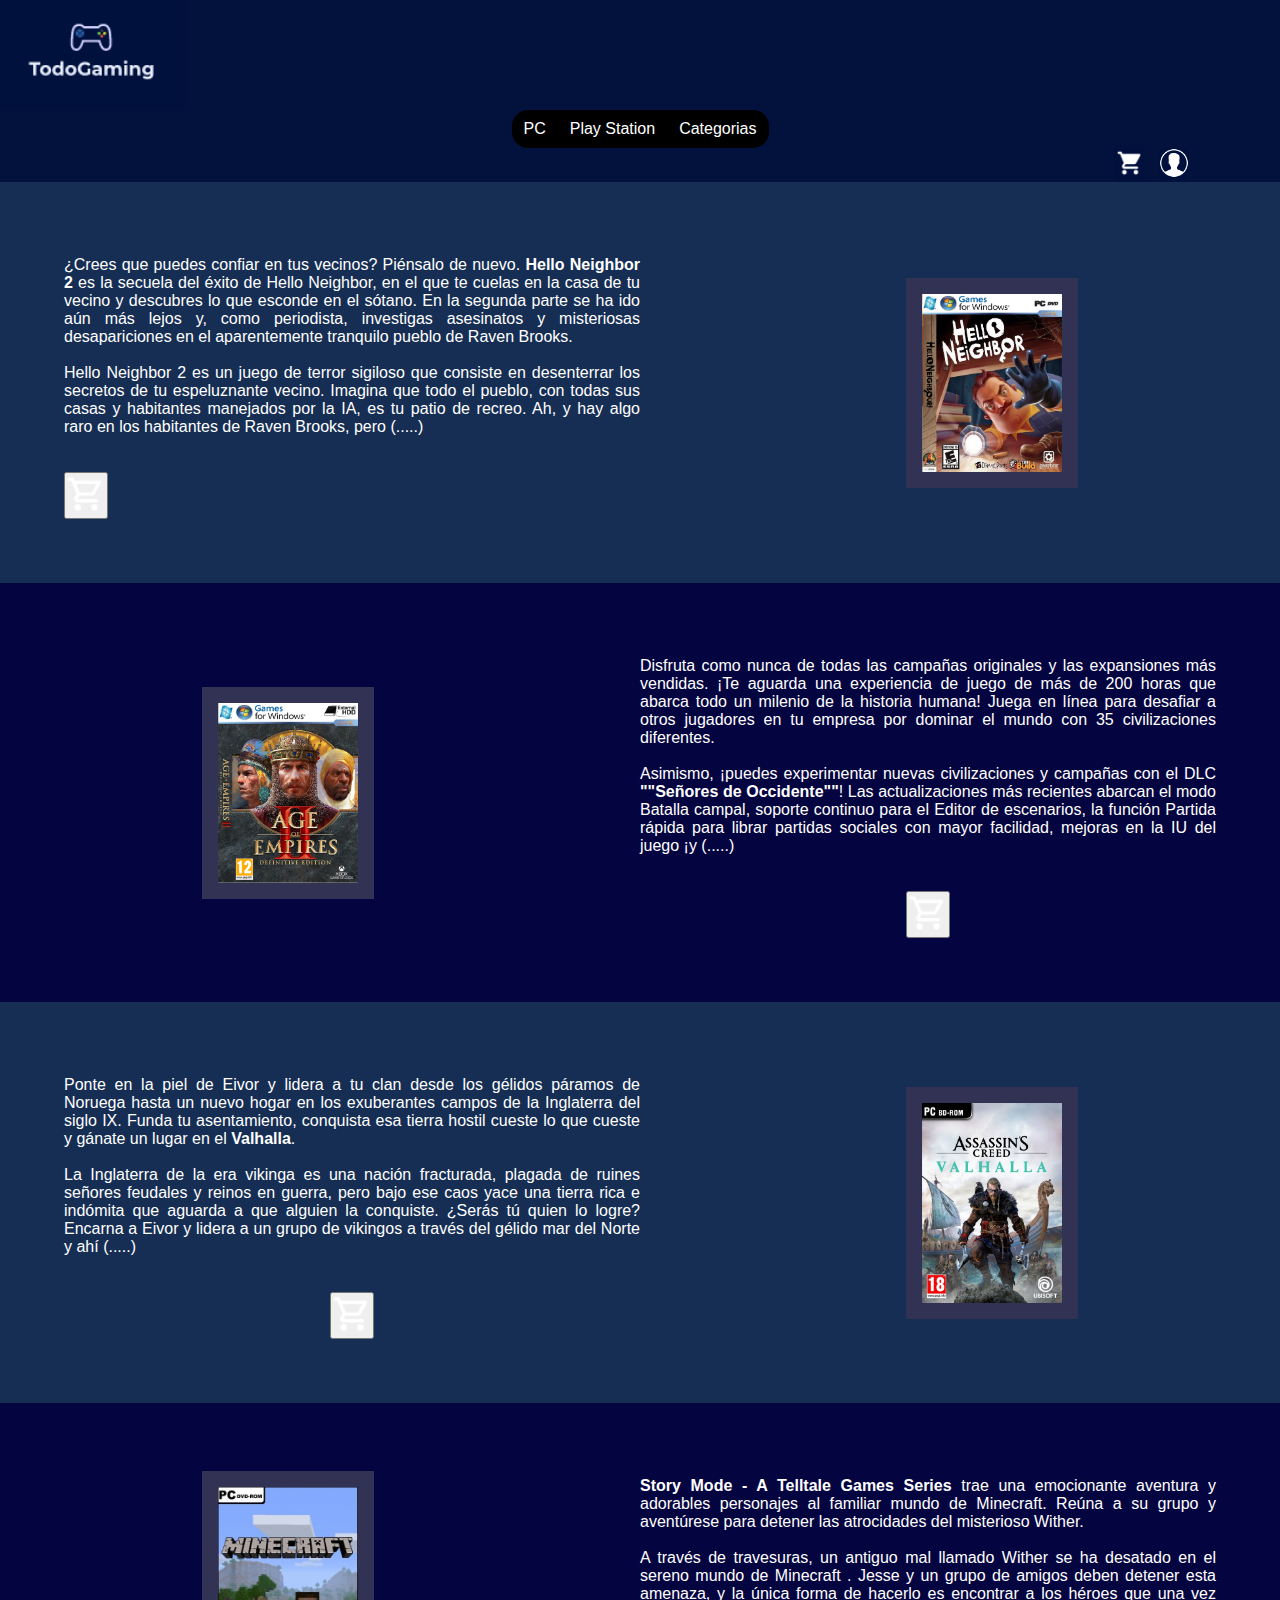
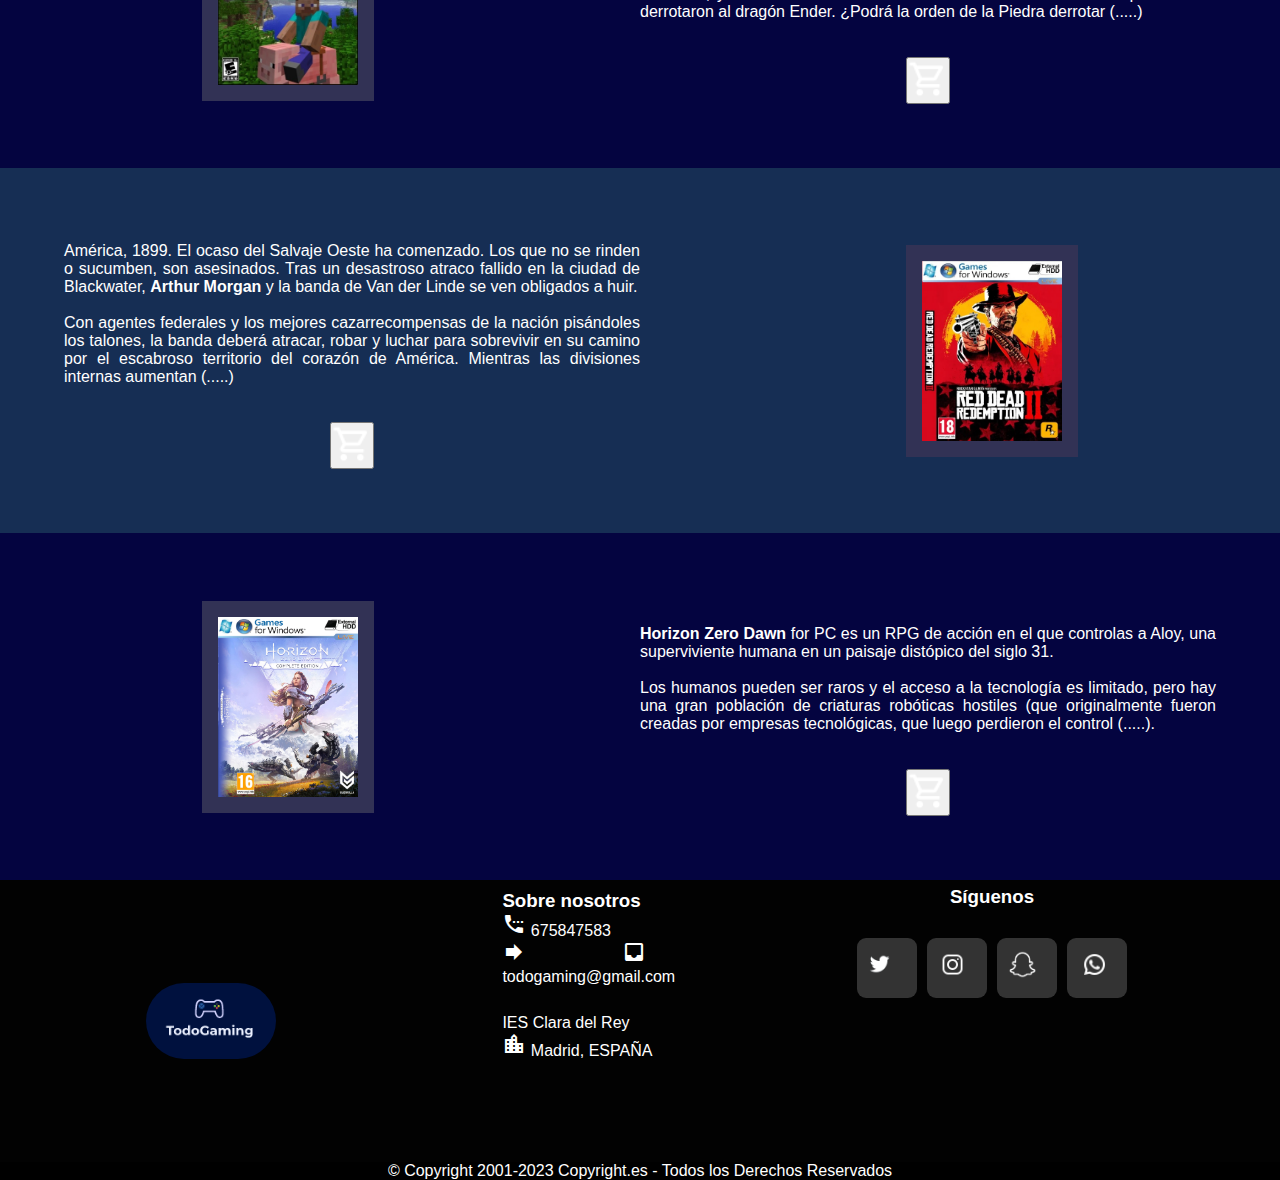
<file: html/EleccionPC.html>
<!DOCTYPE html>
<!DOCTYPE html>
<html lang="es">

<head>
  <title>TODOGAMING</title>
  <meta charset="UTF-8">
  
  <link rel="stylesheet" type="text/css" href="../estilos/estilosindex.css">
  <link rel="stylesheet" type="text/css" href="../estilos/Estilo_juegos.css">
  <link href="https://fonts.googleapis.com/icon?family=Material+Icons" rel="stylesheet">
  <!--<link rel="stylesheet" href="https://stackpath.bootstrapcdn.com/font-awesome/4.7.0/css/font-awesome.min.css">-->

</head>

<body>
  <header>
    <div class="headerCompleto">
      <div class="logo">
        <a href="../index.html"><img src="../iconos/TodoGaming1.png" height="110px" /></a>
      </div>
      <nav class="header">
        <ul class="nav">
          <li> <a href="EleccionPC.html"> PC </a></li>
          <li> <a href="EleccionPLAY.html"> Play Station </a></li>
          <li> <a href=""> Categorias </a>
            <ul class="categorias">
              <li> <a href="EleccionCiencia.html"> Ciencia Ficción </a></li>
              <li> <a href="EleccionAccion.html"> Acción </a></li>
              <li> <a href="EleccionAventura.html"> Aventura/Supervivencia </a></li>

            </ul>
          </li>
        </ul>
      </nav>
      <ul class="nav">
        <li id="nave">
          <img src="../iconos/icons8-carrito-de-compras-material-rounded-32.png" id="img-carrito" height="30px">
          <ul id="carrito" class="categorias">
            <li>
              <table id="lista-carrito">
                <thead>
                  <tr>

                    <th>Nombre</th>
                    <th>Precio</th>
                    <th>Cantidad</th>
                    <th></th>
                  </tr>
                </thead>
                <tbody></tbody>
              </table>
              <a href="#" id="vaciar-carrito" class="button u-full-width">Vaciar Carrito</a>
            </li>
          </ul>
        </li>
        <div class="header">

          <ul id="logear" style="background-color: #00113eed;">
            <a href="loginNuevo.html">
              <img src="../iconos/icons8-usuario-masculino-en-círculo-50_1.png" height="30px" />
            </a>
            </li>
          </ul>
      </ul>
    </div>
  </header>


  <section>
    <div class="descripcion">

      <div class="juego_izquierda">
        <div class="descripcion_datos">
          <p>
            ¿Crees que puedes confiar en tus vecinos?
            Piénsalo de nuevo. <b>Hello Neighbor 2 </b>es la secuela del éxito de Hello Neighbor,
            en el que te cuelas en la casa de tu vecino y descubres lo que esconde en el sótano.
            En la segunda parte se ha ido aún más lejos y, como periodista, investigas asesinatos y
            misteriosas desapariciones en el aparentemente tranquilo pueblo de Raven Brooks. <br />
            <br />
            Hello Neighbor 2 es un juego de terror sigiloso que consiste en desenterrar los secretos de tu espeluznante
            vecino. Imagina que todo el pueblo, con todas sus casas y habitantes manejados por la IA,
            es tu patio de recreo. Ah, y hay algo raro en los habitantes de Raven Brooks, pero
            (.....)
          </p> </br> </br>

          <form method="post" action="Compra">
            <input type="hidden" name="origen" value="indexpc" />
            <button type="submit" name="submit" value="Neighbor 2">
              <img src="../iconos/icons8-carrito-de-compras-material-outlined-32.png" width="40px" height="40px" />
            </button>
          </form>
        </div>
        <div class="descripcion_datos_1">

          <img src="../imagenes/hello/Hello-pc-delante.jpg" class="descripcion_imagen_1">
          <img src="../imagenes/hello/Hello-pc-atras.jpg" class="descripcion_imagen_2">
        </div>
      </div>
      <div class="juego_derecha">
        <div class="descripcion_datos_1">
          <img src="../imagenes/age/Age-pc-delante.jpg" class="descripcion_imagen_1">
          <img src="../imagenes/age/Age-pc-atras.jpg" class="descripcion_imagen_2">
        </div>
        <div class="descripcion_datos">
          <p>
            Disfruta como nunca de todas las campañas originales y las expansiones más vendidas.
            ¡Te aguarda una experiencia de juego de más de 200 horas que abarca todo un milenio de la historia humana!
            Juega en línea para desafiar a otros jugadores en tu empresa por dominar el mundo con 35 civilizaciones
            diferentes.
            <br />
            <br />
            Asimismo, ¡puedes experimentar nuevas civilizaciones y campañas con el DLC <b>""Señores de Occidente""</b>!
            Las actualizaciones más recientes abarcan el modo Batalla campal, soporte continuo para el Editor de
            escenarios,
            la función Partida rápida para librar partidas sociales con mayor facilidad, mejoras en la IU del juego
            ¡y (.....)
          </p> </br> </br>
          <center>
            <form method="post" action="Compra">
              <input type="hidden" name="origen" value="indexpc" />
              <button type="submit" name="submit" value="Age Of Empires II">
                <img src="../iconos/icons8-carrito-de-compras-material-outlined-32.png" width="40px" height="40px" />
              </button>
            </form>
          </center>
        </div>
      </div>
      <div class="juego_izquierda">
        <div class="descripcion_datos">
          <p>
            Ponte en la piel de Eivor y lidera a tu clan desde los gélidos páramos de Noruega
            hasta un nuevo hogar en los exuberantes campos de la Inglaterra del siglo IX.
            Funda tu asentamiento, conquista esa tierra hostil cueste lo que cueste y gánate un lugar en el
            <b>Valhalla</b>. <br />
            <br />
            La Inglaterra de la era vikinga es una nación fracturada, plagada de ruines señores feudales y reinos en
            guerra,
            pero bajo ese caos yace una tierra rica e indómita que aguarda a que alguien la conquiste.
            ¿Serás tú quien lo logre? Encarna a Eivor y lidera a un grupo de vikingos a través del gélido mar del Norte
            y ahí
            (.....)
          </p> </br> </br>
          <center>
            <form method="post" action="Compra">
              <input type="hidden" name="origen" value="indexpc" />
              <button type="submit" name="submit" value="AssasingPC">
                <img src="../iconos/icons8-carrito-de-compras-material-outlined-32.png" width="40px" height="40px" />
              </button>
            </form>
          </center>
        </div>
        <div class="descripcion_datos_1">
          <img src="../imagenes/Assasing/Assassing-pc-delante.jpg" class="descripcion_imagen_1">
          <img src="../imagenes/Assasing/Assassing-pc-atras.jpg" class="descripcion_imagen_2">
        </div>
      </div>
      <div class="juego_derecha">
        <div class="descripcion_datos_1">
          <img src="../imagenes/minecraft/Minecraft-pc-delante.jpg" class="descripcion_imagen_1">
          <img src="../imagenes/minecraft/Minecraft-pc-atras.jpg" class="descripcion_imagen_2">
        </div>
        <div class="descripcion_datos">
          <p>
            <b> Story Mode - A Telltale Games Series </b> trae una emocionante aventura y
            adorables personajes al familiar mundo de Minecraft.
            Reúna a su grupo y aventúrese para detener las atrocidades del misterioso Wither.<br />
            <br />
            A través de travesuras, un antiguo mal llamado Wither se ha desatado en el sereno mundo de Minecraft .
            Jesse y un grupo de amigos deben detener esta amenaza, y la única forma de hacerlo es encontrar a los héroes
            que una vez derrotaron al dragón Ender.
            ¿Podrá la orden de la Piedra derrotar (.....)
          </p> </br> </br>
          <center>
            <form method="post" action="Compra">
              <input type="hidden" name="origen" value="indexpc" />
              <button type="submit" name="submit" value="MinecraftPC">
                <img src="../iconos/icons8-carrito-de-compras-material-outlined-32.png" width="40px" height="40px" />
              </button>
            </form>
          </center>
        </div>
      </div>
      <div class="juego_izquierda">
        <div class="descripcion_datos">
          <p>
            América, 1899. El ocaso del Salvaje Oeste ha comenzado.
            Los que no se rinden o sucumben, son asesinados.
            Tras un desastroso atraco fallido en la ciudad de Blackwater,
            <b>Arthur Morgan</b> y la banda de Van der Linde se ven obligados a huir. <br />
            <br />
            Con agentes federales y los mejores cazarrecompensas de la nación pisándoles los talones,
            la banda deberá atracar, robar y luchar para sobrevivir en su camino por el escabroso territorio del corazón
            de América.
            Mientras las divisiones internas aumentan (.....)
          </p> </br> </br>
          <center>
            <form method="post" action="Compra">
              <input type="hidden" name="origen" value="indexpc" />
              <button type="submit" name="submit" value="Red DeadPC">
                <img src="../iconos/icons8-carrito-de-compras-material-outlined-32.png" width="40px" height="40px" />
              </button>
            </form>
          </center>
        </div>
        <div class="descripcion_datos_1" target="_blank">
          <img src="../imagenes/red/Red-Pc-delante.jpg" class="descripcion_imagen_1">
          <img src="../imagenes/red/Red-Pc-atras.jpg" class="descripcion_imagen_2">
        </div>
      </div>
      <div class="juego_derecha">
        <div class="descripcion_datos_1">
          <img src="../imagenes/Horizon/Horizon-pc-delante.jpg" class="descripcion_imagen_1">
          <img src="../imagenes/Horizon/Horizon-pc-atras.jpg" class="descripcion_imagen_2">
        </div>
        <div class="descripcion_datos">
          <p>
            <br />
            <b>Horizon Zero Dawn</b> for PC es un RPG de acción en el que controlas a Aloy,
            una superviviente humana en un paisaje distópico del siglo 31.

            <br />

            <br />
            Los humanos pueden ser raros y el acceso a la tecnología es limitado,
            pero hay una gran población de criaturas robóticas hostiles (que originalmente fueron creadas por empresas
            tecnológicas,
            que luego perdieron el control (.....).

          </p> </br> </br>
          <center>
            <form method="post" action="Compra">
              <input type="hidden" name="origen" value="indexpc" />
              <button type="submit" name="submit" value="HorizonPC">
                <img src="../iconos/icons8-carrito-de-compras-material-outlined-32.png" width="40px" height="40px" />
              </button>
            </form>
          </center>
        </div>
      </div>
    </div>
  </section>

  <footer>
    <div class="superior">
      <div class="contenedorLogo">
        <div class="espacioLogo">
          <img class="btn-logo" src="../iconos/TodoGaming1.png" alt="Logo Agencia">
        </div>
      </div>
      <div class="contenedorDatos">
        <h3>Sobre nosotros</h3>
        <p><span class="material-icons">settings_phone</span> 675847583</p>
        <p><span class="material-icons">forward_to_inbox</span> todogaming@gmail.com</p>
        <p><span class="material-icons">push_pin</span>IES Clara del Rey</p>
        <p><span class="material-icons">location_city</span> Madrid, ESPAÑA</p>
      </div>
      <div class="contenedorRedes">
        <div class="titulo">
          <h3>Síguenos</h3>
        </div>
        <div class="iconos">
          <div class="twitter">
            <a target="_blank" href="https://twitter.com/?lang=es"><img class="btn-twitter" src="../iconos/twitter.png"
                alt="Logo Twitter"></a>
          </div>
          <div class="instagram">
            <a target="_blank" href="https://www.instagram.com/"><img class="btn-instagram"
                src="../iconos/instagram.png" alt="Logo instagram"></a>
          </div>
          <div class="snapchat">
            <a target="_blank" href="https://www.snapchat.com/es"><img class="btn-snapchat" src="../iconos/snapchat.png"
                alt="Logo snapchat"></a>
          </div>
          <div class="whatsapp">
            <a target="_blank" href="https://web.whatsapp.com/"><img class="btn-whatsapp" src="../iconos/whatsapp.png"
                alt="Logo whatsapp"></a>
          </div>
        </div>
      </div>
    </div>
    <div class="inferior">
      <p>© Copyright 2001-2023 Copyright.es - Todos los Derechos Reservados</p>
    </div>
  </footer>

  <script src="../javascrip/vaciarCarrito.js"></script>
</body>

</html>
</file>
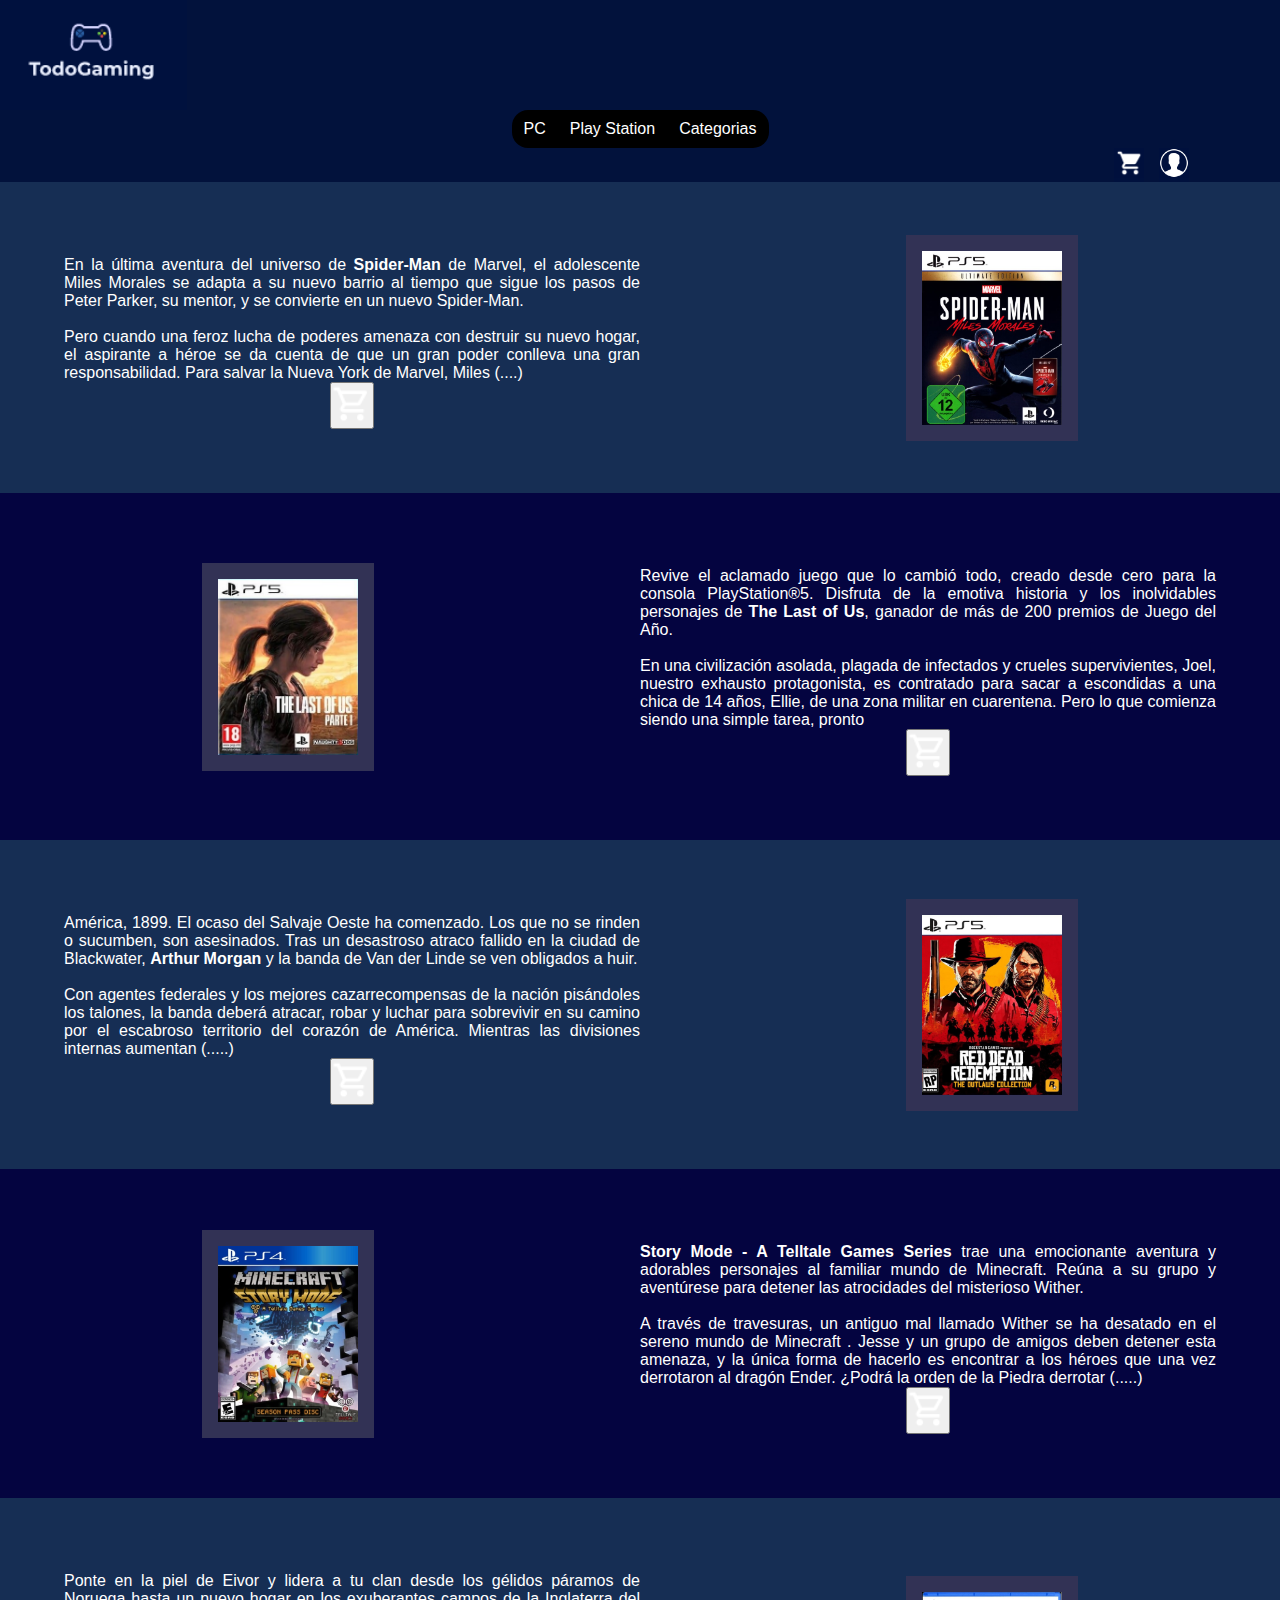
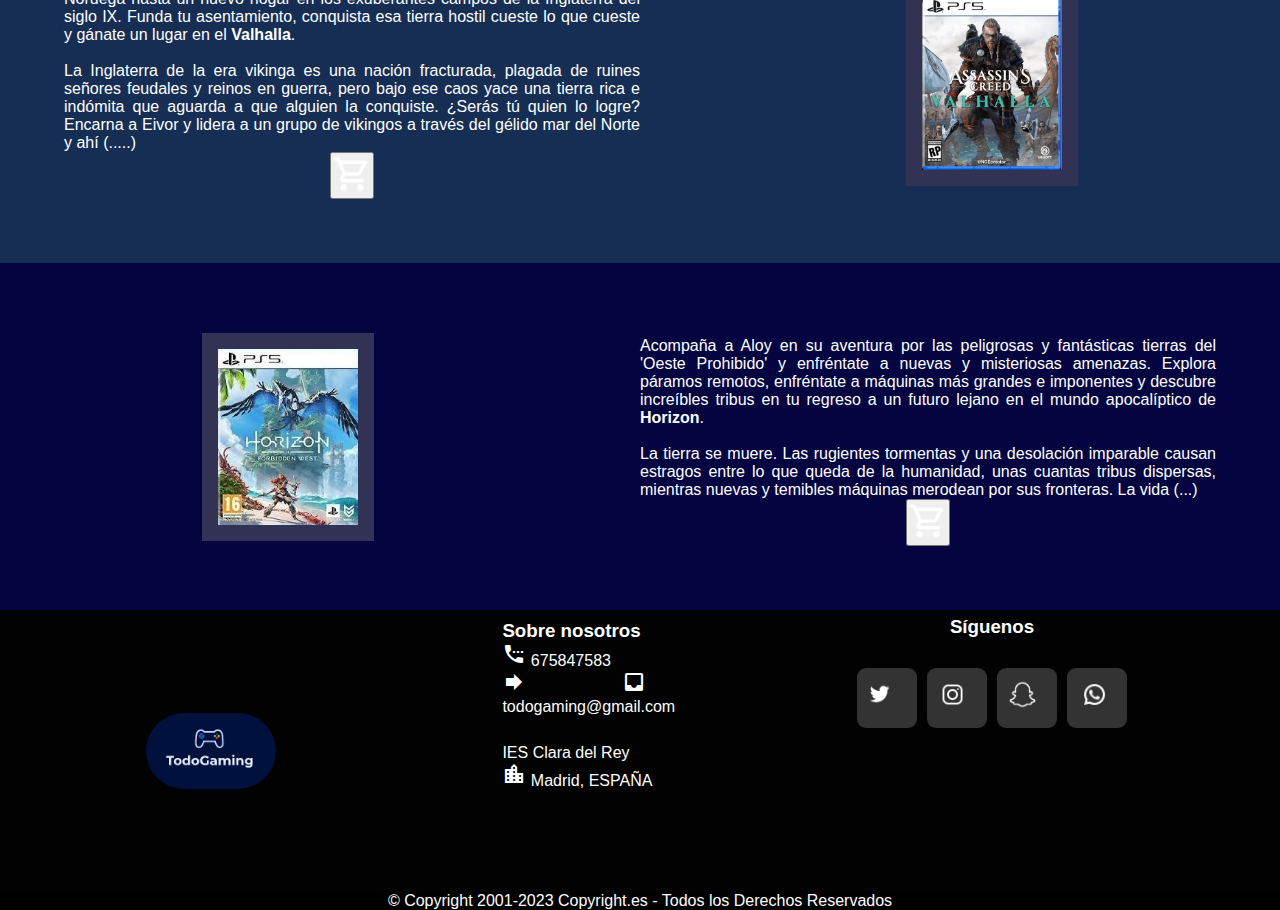
<file: html/EleccionPLAY.html>
<!DOCTYPE html>
<html lang="es">

<head>
    <title>TODOGAMING</title>
    <meta charset="UTF-8">
    <link rel="stylesheet" href="../estilos/estilosindex.css">
    <link rel="stylesheet" type="text/css" href="../estilos/Estilo_juegos.css">
    <link href="https://fonts.googleapis.com/icon?family=Material+Icons" rel="stylesheet">
</head>

<body>
    <header>
        <div class="headerCompleto">
            <div class="logo">
                <a href="../index.html"><img src="../iconos/TodoGaming1.png" height="110px" /></a>
            </div>
            <nav class="header">
                <ul class="nav">
                    <li> <a href="EleccionPC.html"> PC </a></li>
                    <li> <a href="EleccionPLAY.html"> Play Station </a></li>
                    <li> <a href=""> Categorias </a>
                        <ul class="categorias">
                            <li> <a href="EleccionCiencia.html"> Ciencia Ficción </a></li>
                            <li> <a href="EleccionAccion.html"> Acción </a></li>
                            <li> <a href="EleccionAventura.html"> Aventura/Supervivencia </a></li>

                        </ul>
                    </li>
                </ul>
            </nav>
            <ul class="nav">
                <li id="nave">
                    <img src="../iconos/icons8-carrito-de-compras-material-rounded-32.png" id="img-carrito"
                        height="30px">
                    <ul id="carrito" class="categorias">
                        <li>
                            <table id="lista-carrito">
                                <thead>
                                    <tr>

                                        <th>Nombre</th>
                                        <th>Precio</th>
                                        <th>Cantidad</th>
                                        <th></th>
                                    </tr>
                                </thead>
                                <tbody></tbody>
                            </table>
                            <a href="#" id="vaciar-carrito" class="button u-full-width">Vaciar Carrito</a>
                        </li>
                    </ul>
                </li>
                <div class="header">

                    <ul id="logear" style="background-color: #00113eed;">
                        <a href="loginNuevo.html">
                            <img src="../iconos/icons8-usuario-masculino-en-círculo-50_1.png" height="30px" />
                        </a>
                        </li>
                    </ul>
            </ul>
        </div>
    </header>
    <section>
        <div class="descripcion">
            <div class="juego_izquierda">
                <div class="descripcion_datos">
                    <p>
                        En la última aventura del universo de <b>Spider-Man </b> de Marvel,
                        el adolescente Miles Morales se adapta a su nuevo barrio al tiempo que sigue los pasos de Peter
                        Parker,
                        su mentor, y se convierte en un nuevo Spider-Man.<br />
                        <br />
                        Pero cuando una feroz lucha de poderes amenaza con destruir su nuevo hogar,
                        el aspirante a héroe se da cuenta de que un gran poder conlleva una gran responsabilidad.
                        Para salvar la Nueva York de Marvel, Miles (....)
                    </p>
                    <center>
                        <form method="post" action="Compra">
                            <input type="hidden" name="origen" value="index" />
                            <button type="submit" name="submit" value="Spider-Man">
                                <img src="../iconos/icons8-carrito-de-compras-material-outlined-32.png" width="40px"
                                    height="40px" />
                            </button>
                        </form>
                    </center>
                </div>
                <div class="descripcion_datos_1">
                    <img src="../imagenes/spiderman/Spiderman-ps5-delante.jpg" class="descripcion_imagen_1">
                    <img src="../imagenes/spiderman/Spiderman-ps5-atras.jpg" class="descripcion_imagen_2">
                </div>

            </div>
            <div class="juego_derecha">

                <div class="descripcion_datos_1">
                    <img src="../imagenes/thelast/THELAST-ps5-delante.jpg" class="descripcion_imagen_1">
                    <img src="../imagenes/thelast/THELAST-ps5-atras.jpg" class="descripcion_imagen_2">

                </div>

                <div class="descripcion_datos">
                    <p>
                        Revive el aclamado juego que lo cambió todo,
                        creado desde cero para la consola PlayStation®5.
                        Disfruta de la emotiva historia y los inolvidables personajes de <b>The Last of Us</b>,
                        ganador de más de 200 premios de Juego del Año. <br />
                        <br />

                        En una civilización asolada, plagada de infectados y crueles supervivientes, Joel, nuestro
                        exhausto
                        protagonista,
                        es contratado para sacar a escondidas a una chica de 14 años, Ellie,
                        de una zona militar en cuarentena. Pero lo que comienza siendo una simple tarea,
                        pronto
                    </p>
                    <center>
                        <form method="post" action="Compra">
                            <input type="hidden" name="origen" value="index" />
                            <button type="submit" name="submit" value="THE LAST OF US">
                                <img src="../iconos/icons8-carrito-de-compras-material-outlined-32.png" width="40px"
                                    height="40px" />
                            </button>
                        </form>
                    </center>
                </div>

            </div>

            <div class="juego_izquierda">
                <div class="descripcion_datos">
                    <p>
                        América, 1899. El ocaso del Salvaje Oeste ha comenzado.
                        Los que no se rinden o sucumben, son asesinados.
                        Tras un desastroso atraco fallido en la ciudad de Blackwater,
                        <b>Arthur Morgan</b> y la banda de Van der Linde se ven obligados a huir. <br />
                        <br />
                        Con agentes federales y los mejores cazarrecompensas de la nación pisándoles los talones,
                        la banda deberá atracar, robar y luchar para sobrevivir en su camino por el escabroso territorio
                        del corazón
                        de América.
                        Mientras las divisiones internas aumentan (.....)
                    </p>
                    <center>
                        <form method="post" action="Compra">
                            <input type="hidden" name="origen" value="index" />
                            <button type="submit" name="submit" value="Red Dead">
                                <img src="../iconos/icons8-carrito-de-compras-material-outlined-32.png" width="40px"
                                    height="40px" />
                            </button>
                        </form>
                    </center>
                </div>
                <div class="descripcion_datos_1">
                    <img src="../imagenes/red/Red-PS5-delante.jpg" class="descripcion_imagen_1">
                    <img src="../imagenes/red/Red-PS5-atras.jpg" class="descripcion_imagen_2">
                </div>
            </div>

            <div class="juego_derecha">
                <div class="descripcion_datos_1">
                    <img src="../imagenes/minecraft/Minecraft-ps5-delante.jpg" class="descripcion_imagen_1">
                    <img src="../imagenes/minecraft/Minecraft-ps5-atras.jpg" class="descripcion_imagen_2">
                </div>
                <div class="descripcion_datos">
                    <p>
                        <b> Story Mode - A Telltale Games Series </b> trae una emocionante aventura y
                        adorables personajes al familiar mundo de Minecraft.
                        Reúna a su grupo y aventúrese para detener las atrocidades del misterioso Wither.<br />
                        <br />
                        A través de travesuras, un antiguo mal llamado Wither se ha desatado en el sereno mundo de
                        Minecraft .
                        Jesse y un grupo de amigos deben detener esta amenaza, y la única forma de hacerlo es encontrar
                        a los héroes
                        que una vez derrotaron al dragón Ender.
                        ¿Podrá la orden de la Piedra derrotar (.....)
                    </p>
                    <center>
                        <form method="post" action="Compra">
                            <input type="hidden" name="origen" value="index" />
                            <button type="submit" name="submit" value="Minecraft">
                                <img src="../iconos/icons8-carrito-de-compras-material-outlined-32.png" width="40px"
                                    height="40px" />
                            </button>

                        </form>
                    </center>
                </div>
            </div>
            <div class="juego_izquierda">
                <div class="descripcion_datos">
                    <p>
                        Ponte en la piel de Eivor y lidera a tu clan desde los gélidos páramos de Noruega
                        hasta un nuevo hogar en los exuberantes campos de la Inglaterra del siglo IX.
                        Funda tu asentamiento, conquista esa tierra hostil cueste lo que cueste y gánate un lugar en el
                        <b>Valhalla</b>. <br />
                        <br />
                        La Inglaterra de la era vikinga es una nación fracturada, plagada de ruines señores feudales y
                        reinos en
                        guerra,
                        pero bajo ese caos yace una tierra rica e indómita que aguarda a que alguien la conquiste.
                        ¿Serás tú quien lo logre? Encarna a Eivor y lidera a un grupo de vikingos a través del gélido
                        mar del Norte
                        y ahí
                        (.....)
                    </p>
                    <center>
                        <form method="post" action="Compra">
                            <input type="hidden" name="origen" value="index" />
                            <button type="submit" name="submit" value="Assasing">
                                <img src="../iconos/icons8-carrito-de-compras-material-outlined-32.png" width="40px"
                                    height="40px" />
                            </button>
                        </form>
                    </center>
                </div>
                <div class="descripcion_datos_1">
                    <img src="../imagenes/Assasing/Assassing-ps5-delante.jpg" class="descripcion_imagen_1">
                    <img src="../imagenes/Assasing/Assassing-ps5-atras.jpg" class="descripcion_imagen_2">
                </div>
            </div>
            <div class="juego_derecha">
                <div class="descripcion_datos_1">
                    <img src="../imagenes/Horizon/Horizon-ps5-delante.jpg" class="descripcion_imagen_1">
                    <img src="../imagenes/Horizon/Horizon-ps5-atras.jpg" class="descripcion_imagen_2">
                </div>
                <div class="descripcion_datos">
                    <p>
                        Acompaña a Aloy en su aventura por las peligrosas y fantásticas tierras del 'Oeste Prohibido'
                        y enfréntate a nuevas y misteriosas amenazas.
                        Explora páramos remotos, enfréntate a máquinas más grandes e imponentes
                        y descubre increíbles tribus en tu regreso a un futuro lejano en el mundo apocalíptico de
                        <b>Horizon</b>.<br />
                        <br />
                        La tierra se muere. Las rugientes tormentas y una desolación imparable causan estragos
                        entre lo que queda de la humanidad, unas cuantas tribus dispersas, mientras nuevas y
                        temibles máquinas merodean por sus fronteras. La vida (...)
                    </p>
                    <center>
                        <form method="post" action="Compra">
                            <input type="hidden" name="origen" value="index" />
                            <button type="submit" name="submit" value="Horizon">
                                <img src="../iconos/icons8-carrito-de-compras-material-outlined-32.png" width="40px"
                                    height="40px" />
                        </form>
                    </center>
                </div>
            </div>

        </div>

    </section>
    <footer>
        <div class="superior">
            <div class="contenedorLogo">
                <div class="espacioLogo">
                    <img class="btn-logo" src="../iconos/TodoGaming1.png" alt="Logo Agencia">
                </div>
            </div>
            <div class="contenedorDatos">
                <h3>Sobre nosotros</h3>
                <p><span class="material-icons">settings_phone</span> 675847583</p>
                <p><span class="material-icons">forward_to_inbox</span> todogaming@gmail.com</p>
                <p><span class="material-icons">push_pin</span>IES Clara del Rey</p>
                <p><span class="material-icons">location_city</span> Madrid, ESPAÑA</p>
            </div>
            <div class="contenedorRedes">
                <div class="titulo">
                    <h3>Síguenos</h3>
                </div>
                <div class="iconos">
                    <div class="twitter">
                        <a target="_blank" href="https://twitter.com/?lang=es"><img class="btn-twitter"
                                src="../iconos/twitter.png" alt="Logo Twitter"></a>
                    </div>
                    <div class="instagram">
                        <a target="_blank" href="https://www.instagram.com/"><img class="btn-instagram"
                                src="../iconos/instagram.png" alt="Logo instagram"></a>
                    </div>
                    <div class="snapchat">
                        <a target="_blank" href="https://www.snapchat.com/es"><img class="btn-snapchat"
                                src="../iconos/snapchat.png" alt="Logo snapchat"></a>
                    </div>
                    <div class="whatsapp">
                        <a target="_blank" href="https://web.whatsapp.com/"><img class="btn-whatsapp"
                                src="../iconos/whatsapp.png" alt="Logo whatsapp"></a>
                    </div>
                </div>
            </div>
        </div>
        <div class="inferior">
            <p>© Copyright 2001-2023 Copyright.es - Todos los Derechos Reservados</p>
        </div>
    </footer>

    <script src="../javascrip/vaciarCarrito.js"></script>
</body>

</html>
</file>
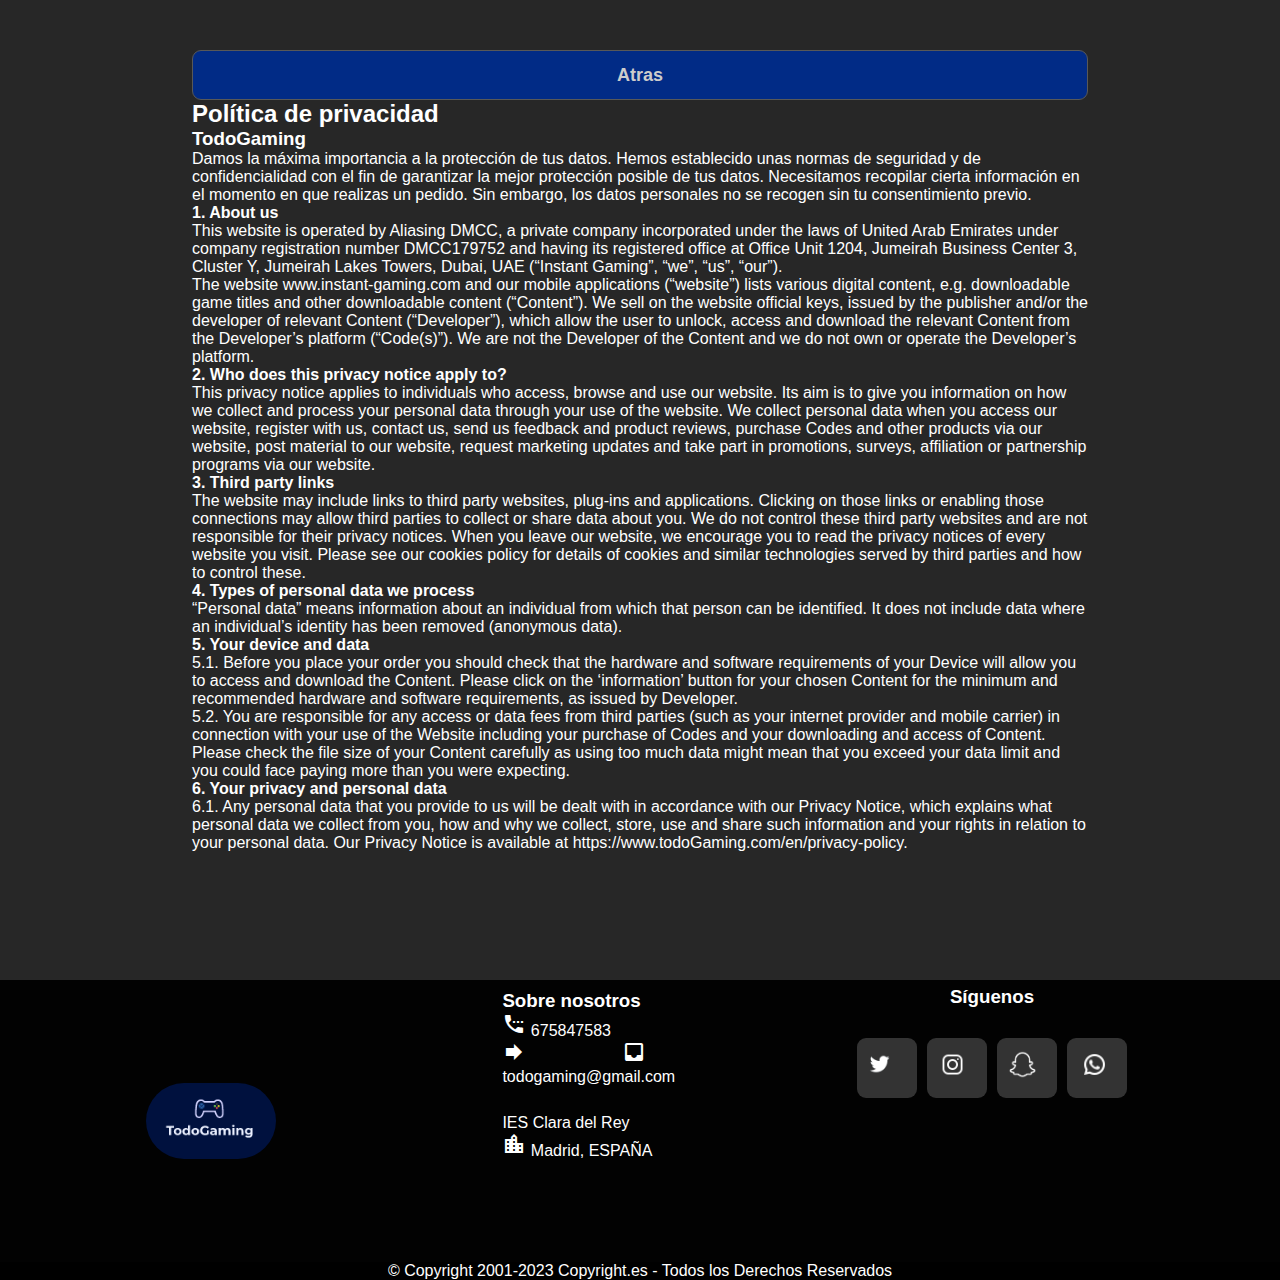
<file: html/privacidad.html>
<!DOCTYPE html>
<html lang="en">
<head>
    <meta charset="UTF-8">
    <title>Document</title>
    <link rel="stylesheet" href="../estilos/estilos.css">
    <link rel="stylesheet" href="../estilos/privacidad.css">
    <link href="https://fonts.googleapis.com/icon?family=Material+Icons" rel="stylesheet">
</head>
<body>
    

    <div class="container">
        <form action="" class="zonaBoton">
            <div class="botones_salida">
                <button type="submit" class="btnAceptar"><a href="loginNuevo.html">Atras</a></button>
            </div>
        </form>
        <h2>Política de privacidad</h2>
        <h3>TodoGaming</h3>
        <p>Damos la máxima importancia a la protección de tus datos. Hemos establecido unas normas de seguridad y de confidencialidad con el fin de garantizar la mejor protección posible de tus datos. Necesitamos recopilar cierta información en el momento en que realizas un pedido. Sin embargo, los datos personales no se recogen sin tu consentimiento previo.</p>
        <h4>1. About us</h4>
        <p>This website is operated by Aliasing DMCC, a private company incorporated under the laws of United Arab Emirates under company registration number DMCC179752 and having its registered office at Office Unit 1204, Jumeirah Business Center 3, Cluster Y, Jumeirah Lakes Towers, Dubai, UAE (“Instant Gaming”, “we”, “us”, “our”).</p>
        <p>The website www.instant-gaming.com and our mobile applications (“website”) lists various digital content, e.g. downloadable game titles and other downloadable content (“Content”). We sell on the website official keys, issued by the publisher and/or the developer of relevant Content (“Developer”), which allow the user to unlock, access and download the relevant Content from the Developer’s platform (“Code(s)”). We are not the Developer of the Content and we do not own or operate the Developer’s platform.</p>
        <h4>2. Who does this privacy notice apply to?</h4>
        <p>This privacy notice applies to individuals who access, browse and use our website. Its aim is to give you information on how we collect and process your personal data through your use of the website. We collect personal data when you access our website, register with us, contact us, send us feedback and product reviews, purchase Codes and other products via our website, post material to our website, request marketing updates and take part in promotions, surveys, affiliation or partnership programs via our website.</p>
        <h4>3. Third party links</h4>
        <p>The website may include links to third party websites, plug-ins and applications. Clicking on those links or enabling those connections may allow third parties to collect or share data about you. We do not control these third party websites and are not responsible for their privacy notices. When you leave our website, we encourage you to read the privacy notices of every website you visit. Please see our cookies policy for details of cookies and similar technologies served by third parties and how to control these.</p>
        <h4>4. Types of personal data we process</h4>
        <p>“Personal data” means information about an individual from which that person can be identified. It does not include data where an individual’s identity has been removed (anonymous data).</p>
        <h4>5. Your device and data</h4>
        <p>5.1. Before you place your order you should check that the hardware and software requirements of your Device will allow you to access and download the Content. Please click on the ‘information’ button for your chosen Content for the minimum and recommended hardware and software requirements, as issued by Developer.</p>
        <p>5.2. You are responsible for any access or data fees from third parties (such as your internet provider and mobile carrier) in connection with your use of the Website including your purchase of Codes and your downloading and access of Content. Please check the file size of your Content carefully as using too much data might mean that you exceed your data limit and you could face paying more than you were expecting.</p>
        <h4>6. Your privacy and personal data</h4>
        <p>6.1. Any personal data that you provide to us will be dealt with in accordance with our Privacy Notice, which explains what personal data we collect from you, how and why we collect, store, use and share such information and your rights in relation to your personal data. Our Privacy Notice is available at https://www.todoGaming.com/en/privacy-policy.</p>
    </div>
</body>
<footer>
        <div class="superior">
            <div class="contenedorLogo">
                <div class="espacioLogo">
                    <img class="btn-logo" src="../iconos/TodoGaming1.png" alt="Logo Agencia">
                </div>
            </div>
            <div class="contenedorDatos">
              <h3>Sobre nosotros</h3>
              <p><span class="material-icons">settings_phone</span> 675847583</p>
              <p><span class="material-icons">forward_to_inbox</span> todogaming@gmail.com</p>
              <p><span class="material-icons">push_pin</span>IES Clara del Rey</p>
              <p><span class="material-icons">location_city</span> Madrid, ESPAÑA</p>
          </div>
          <div class="contenedorRedes">
              <div class="titulo">
                  <h3>Síguenos</h3>
              </div>
              <div class="iconos">
                  <div class="twitter">
                      <a target="_blank" href="https://twitter.com/?lang=es"><img class="btn-twitter" src="../iconos/twitter.png" alt="Logo Twitter"></a>
                  </div>
                  <div class="instagram">
                      <a target="_blank" href="https://www.instagram.com/"><img class="btn-instagram" src="../iconos/instagram.png" alt="Logo instagram"></a>
                  </div>
                  <div class="snapchat">
                      <a target="_blank" href="https://www.snapchat.com/es"><img class="btn-snapchat" src="../iconos/snapchat.png" alt="Logo snapchat"></a>
                  </div>
                  <div class="whatsapp">
                      <a target="_blank" href="https://web.whatsapp.com/"><img class="btn-whatsapp" src="../iconos/whatsapp.png" alt="Logo whatsapp"></a>
                  </div>
              </div>
          </div>
      </div>
      <div class="inferior">
          <p>© Copyright 2001-2023 Copyright.es - Todos los Derechos Reservados</p>
      </div>
    </footer>
</html>
</file>
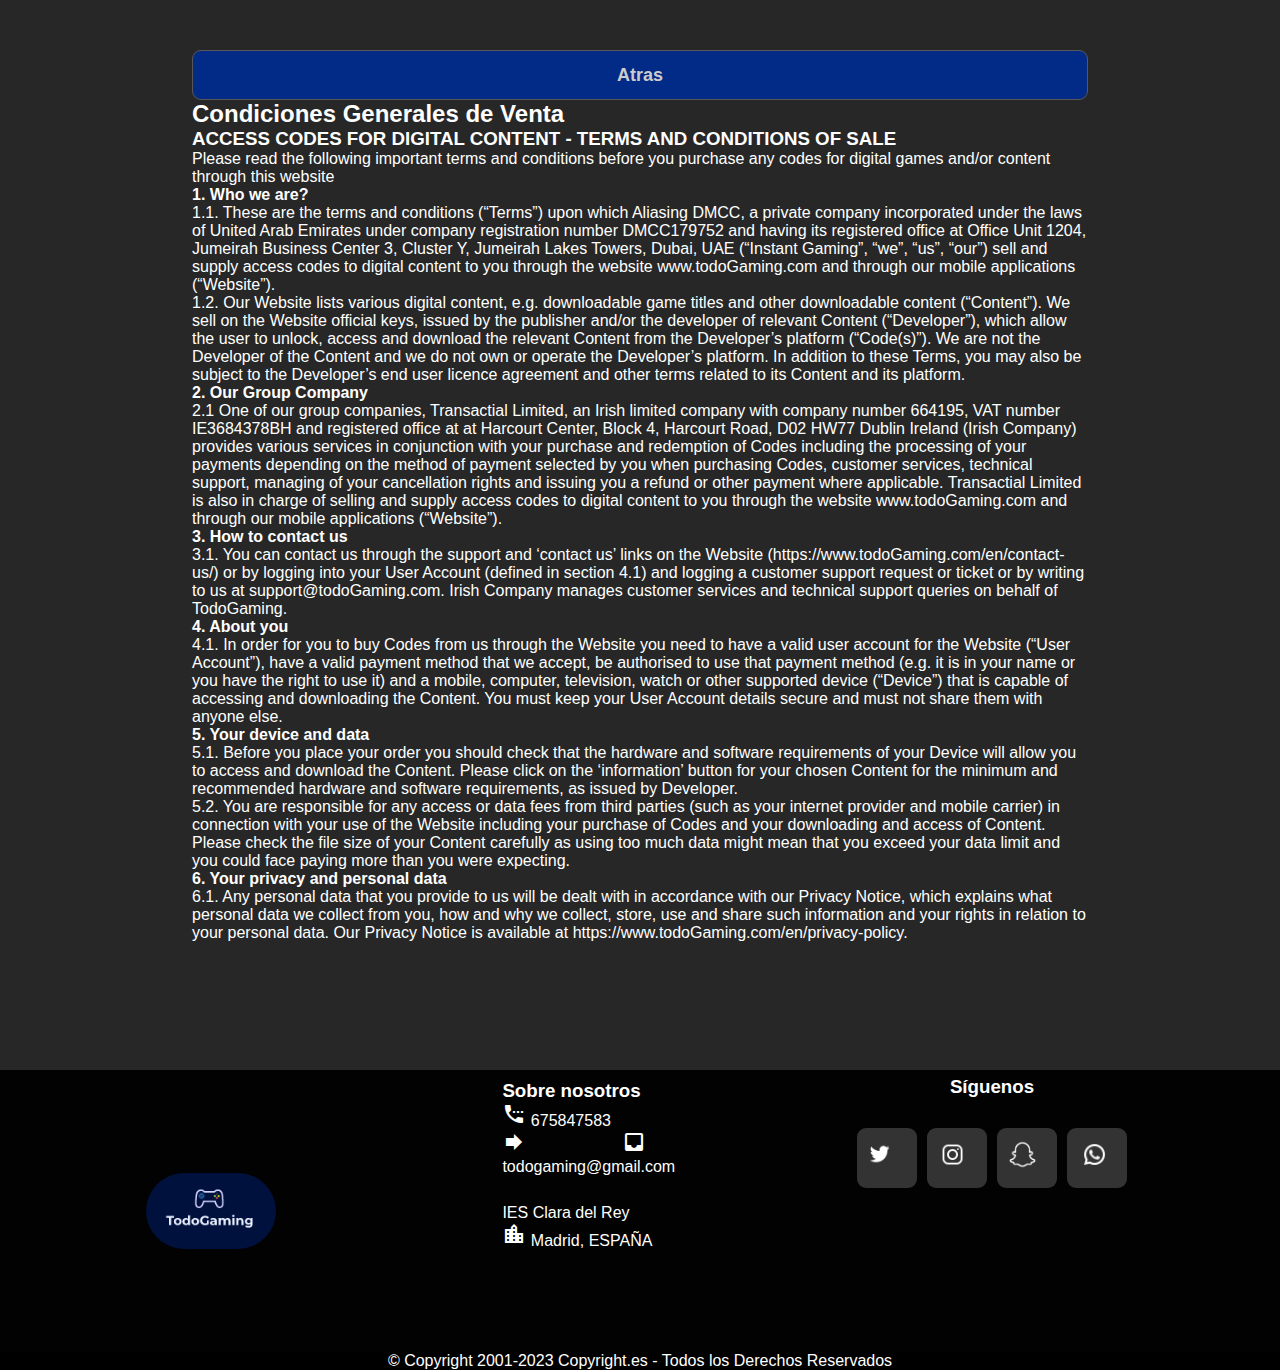
<file: html/terminos.html>
<!DOCTYPE html>
<html lang="en">
    <head>
        <meta charset="UTF-8">
        <title>Document</title>
        <link rel="stylesheet" href="../estilos/estilos.css">
        <link rel="stylesheet" href="../estilos/privacidad.css">
        <link href="https://fonts.googleapis.com/icon?family=Material+Icons" rel="stylesheet">
    </head>
    <body>
       

    <div class="container">
        <form action="" class="zonaBoton">
            <div class="botones_salida">
                <button type="submit" class="btnAceptar"><a href="loginNuevo.html">Atras</a></button>
            </div>
        </form>
        <h2>Condiciones Generales de Venta</h2>
        <h3>ACCESS CODES FOR DIGITAL CONTENT - TERMS AND CONDITIONS OF SALE</h3>
        <p>Please read the following important terms and conditions before you purchase any codes for digital games and/or content through this website</p>
        <h4>1. Who we are?</h4>
        <p>1.1. These are the terms and conditions (“Terms”) upon which Aliasing DMCC, a private company incorporated under the laws of United Arab Emirates under company registration number DMCC179752 and having its registered office at Office Unit 1204, Jumeirah Business Center 3, Cluster Y, Jumeirah Lakes Towers, Dubai, UAE (“Instant Gaming”, “we”, “us”, “our”) sell and supply access codes to digital content to you through the website www.todoGaming.com and through our mobile applications (“Website”).</p>
        <p>1.2. Our Website lists various digital content, e.g. downloadable game titles and other downloadable content (“Content”). We sell on the Website official keys, issued by the publisher and/or the developer of relevant Content (“Developer”), which allow the user to unlock, access and download the relevant Content from the Developer’s platform (“Code(s)”). We are not the Developer of the Content and we do not own or operate the Developer’s platform. In addition to these Terms, you may also be subject to the Developer’s end user licence agreement and other terms related to its Content and its platform.</p>
        <h4>2. Our Group Company</h4>
        <p>2.1 One of our group companies, Transactial Limited, an Irish limited company with company number 664195, VAT number IE3684378BH and registered office at at Harcourt Center, Block 4, Harcourt Road, D02 HW77 Dublin Ireland (Irish Company) provides various services in conjunction with your purchase and redemption of Codes including the processing of your payments depending on the method of payment selected by you when purchasing Codes, customer services, technical support, managing of your cancellation rights and issuing you a refund or other payment where applicable. Transactial Limited is also in charge of selling and supply access codes to digital content to you through the website www.todoGaming.com and through our mobile applications (“Website”).</p>
        <h4>3. How to contact us</h4>
        <p>3.1. You can contact us through the support and ‘contact us’ links on the Website (https://www.todoGaming.com/en/contact-us/) or by logging into your User Account (defined in section 4.1) and logging a customer support request or ticket or by writing to us at support@todoGaming.com. Irish Company manages customer services and technical support queries on behalf of TodoGaming.</p>
        <h4>4. About you</h4>
        <p>4.1. In order for you to buy Codes from us through the Website you need to have a valid user account for the Website (“User Account”), have a valid payment method that we accept, be authorised to use that payment method (e.g. it is in your name or you have the right to use it) and a mobile, computer, television, watch or other supported device (“Device”) that is capable of accessing and downloading the Content. You must keep your User Account details secure and must not share them with anyone else.</p>
        <h4>5. Your device and data</h4>
        <p>5.1. Before you place your order you should check that the hardware and software requirements of your Device will allow you to access and download the Content. Please click on the ‘information’ button for your chosen Content for the minimum and recommended hardware and software requirements, as issued by Developer.</p>
        <p>5.2. You are responsible for any access or data fees from third parties (such as your internet provider and mobile carrier) in connection with your use of the Website including your purchase of Codes and your downloading and access of Content. Please check the file size of your Content carefully as using too much data might mean that you exceed your data limit and you could face paying more than you were expecting.</p>
        <h4>6. Your privacy and personal data</h4>
        <p>6.1. Any personal data that you provide to us will be dealt with in accordance with our Privacy Notice, which explains what personal data we collect from you, how and why we collect, store, use and share such information and your rights in relation to your personal data. Our Privacy Notice is available at https://www.todoGaming.com/en/privacy-policy.</p>
    </div>
    <footer>
        <div class="superior">
            <div class="contenedorLogo">
                <div class="espacioLogo">
                    <img class="btn-logo" src="../iconos/TodoGaming1.png" alt="Logo Agencia">
                </div>
            </div>
            <div class="contenedorDatos">
              <h3>Sobre nosotros</h3>
              <p><span class="material-icons">settings_phone</span> 675847583</p>
              <p><span class="material-icons">forward_to_inbox</span> todogaming@gmail.com</p>
              <p><span class="material-icons">push_pin</span>IES Clara del Rey</p>
              <p><span class="material-icons">location_city</span> Madrid, ESPAÑA</p>
          </div>
          <div class="contenedorRedes">
              <div class="titulo">
                  <h3>Síguenos</h3>
              </div>
              <div class="iconos">
                  <div class="twitter">
                      <a target="_blank" href="https://twitter.com/?lang=es"><img class="btn-twitter" src="../iconos/twitter.png" alt="Logo Twitter"></a>
                  </div>
                  <div class="instagram">
                      <a target="_blank" href="https://www.instagram.com/"><img class="btn-instagram" src="../iconos/instagram.png" alt="Logo instagram"></a>
                  </div>
                  <div class="snapchat">
                      <a target="_blank" href="https://www.snapchat.com/es"><img class="btn-snapchat" src="../iconos/snapchat.png" alt="Logo snapchat"></a>
                  </div>
                  <div class="whatsapp">
                      <a target="_blank" href="https://web.whatsapp.com/"><img class="btn-whatsapp" src="../iconos/whatsapp.png" alt="Logo whatsapp"></a>
                  </div>
              </div>
          </div>
      </div>
      <div class="inferior">
          <p>© Copyright 2001-2023 Copyright.es - Todos los Derechos Reservados</p>
      </div>
    </footer>
</body>

</html>
</file>
<file: estilos/estilosindex.css>
* {
    margin: 0px;
    padding: 0px;
    box-sizing: border-box;
    color: white;
    font-family: 'Montserrat', sans-serif;
}

body {
    background-color: #272727;
    padding-top: 0px;
}

header {
    background-color: #00113eed;
    display: flex;
    gap: 15%;
    top: 0;
    width: 100%;
    font-family: Arial, Helvetica, sans-serif;
}

.headerCompleto {
    width: 100%;
    height: 140%;
    border-radius: 2%;
}

.logo {
    height: 110px;
}


.header ul {
    list-style: none;
}

.nav {
    border-collapse: collapse;
    border-radius: 1em;
    overflow: hidden;
}

#nave {
    padding: 0%;
   
    margin-left: 87%;
    list-style: none;
    background-color: #00113eed;
}
#logear {
    padding: 0%;
    margin-right: 55%;
    
    list-style: none;
    background-color: #00113eed;
}
#carrito {
    list-style: none;
    background-color: grey;
    right: 10%;
    margin: auto;
    width: 300px;
   z-index: 20;
}
#lista-carrito {
    
    width: 100%;
    margin: auto;
    text-align: center;
    background-color: grey;
}
#vaciar-carrito {
    border: 1px solid white;
    width: 80%;
    margin: auto;
    text-align: center;
    background-color: grey;
}
#carrito .borrar-curso {
    width: 20px;
    height: 20px;
    color: black;
    background-color: red;
    border-radius: 50%;
}
.nav>li {
    float: left;
    background-color: #000;
    color: #fff;
    text-decoration: none;
    padding: 10px 12px;
}

.nav ul {
    background-color: #000;
    color: #fff;
}

.nav li a {
    background-color: #000;
    color: #fff;
    text-decoration: none;
    display: block;
}

.nav li a:hover {
    background-color: #434343;
}

.nav li ul {
    display: none;
    position: absolute;
    min-width: 140px;
}

.nav li:hover>ul {
    display: block;
}

.nav li ul li {
    position: relative;
}

.nav li ul li ul {
    right: -140px;
    top: 0px;
}

.header {
    display: flex;
    justify-content: center;

}

.imagenlanzamiento {
    display: flex;
    width: 100%;
    height: 100%;
    justify-content: center;
}

.ultimolanzamiento {
    display: flex;
    width: 100%;
    height: 100%;
    justify-content: center;
    background-color: #00113eed;
    padding: 2%;
    border-radius: 20px 20px 0px 0px;

}

.masVendido {
    display: flex;
    width: 100%;
    height: 100%;
    padding: 2%;
    justify-content: center;
    background-color: #00113eed;
    border-radius: 20px 20px 20px 20px;
}

h1 {
    text-align: center;
    margin: 30px 0px;
}

.contenedor>img {
    width: 100%;
    height: 100%;

}

.contenedor #lista-cursos {
    display: flex;
    justify-content: center;
    flex-wrap: wrap;
    gap: 50px;
    margin-bottom: 20px;
}


.contenedor #lista-cursos>div {
    box-shadow: 0px 0px 5px 0px rgba(0, 0, 0, 0.75);
    background-color: #162e54;
    border-radius: 20px;

}

.contenedor #lista-cursos>div:hover {
    background-color: #00113eed;
}

.contenedor #lista-cursos .informacion {
    height: 150PX;
    display: flex;
    justify-content: center;
    align-items: center;
    flex-direction: column;
    gap: 15px;
}

.contenedor #lista-cursos .informacion>p:first-child {
    font-family: 'Lucida Sans', 'Lucida Sans Regular', 'Lucida Grande', 'Lucida Sans Unicode', Geneva, Verdana, sans-serif;
    font-size: 25px;
    font-weight: 300;
}

form input {
    color: black;
}

/* footer */
footer {
    display: flex;
    flex-direction: column;
    color: #ccc;
    font-family: 'Manrope', sans-serif;
    background-color: #000000ed;
    padding: 0;
    margin: 0;
    width: 100%;
    height: 300px;
}

.superior {
    height: 295px;
    display: flex;
}

.inferior {
    background-color: black;
    display: flex;
    justify-content: center;
    align-items: center;
}

.contenedorLogo {
    display: flex;
    justify-content: center;
    align-items: center;
    border: 1px solid white;
    border: none;
    width: 33%;
}

.btn-logo {
    display: flex;
    justify-content: center;
    align-items: center;
    width: 130px;
    border-radius: 50px;
}

.contenedorDatos {
    justify-content: center;
    align-items: center;
    border: 1px solid white;
    border: none;
    width: 23%;
    padding-left: 80px;
    padding-top: 10px;
}

.contenedorRedes {
    border: 1px solid white;
    border: none;
    width: 43%;
}

.titulo {
    display: flex;
    justify-content: center;
    align-items: center;
    border: 1px solid white;
    border: none;
    width: 100%;
    padding-top: 6px;
}

.iconos {
    display: flex;
    justify-content: center;
    align-items: center;
    gap: 10px;
    padding-top: 30px;
}

.twitter {
    border: 1px solid white;
    border: none;
    background-color: #333333;
    border-radius: 9px;
    width: 60px;
    height: 60px;
    cursor: pointer;
    transition: all 0.3s;
}

.twitter:hover {
    background-color: #44448f;
    box-shadow: 0px 0px 10px 5px rgb(30, 65, 160);
}

.btn-twitter {
    width: 45px;
    height: auto;
    justify-content: center;
    padding-top: 15px;
    padding-left: 2px;
}

.instagram {
    border: 1px solid white;
    border: none;
    background-color: #333333;
    border-radius: 9px;
    width: 60px;
    height: 60px;
    cursor: pointer;
    transition: all 0.3s;
}

.btn-instagram {
    padding-left: 11px;
    padding-top: 12px;
    width: 40px;
    height: auto;
    justify-content: center;
}

.instagram:hover {
    background-color: #5d3d69;
    box-shadow: 0px 0px 10px 5px rgb(128, 41, 128);
}

.snapchat {
    border: 1px solid white;
    border: none;
    background-color: #333333;
    border-radius: 9px;
    width: 60px;
    height: 60px;
    cursor: pointer;
    transition: all 0.3s;
}

.btn-snapchat {
    padding-left: 11px;
    padding-top: 12px;
    width: 40px;
    height: auto;
    justify-content: center;
}

.snapchat:hover {
    background-color: #515532;
    box-shadow: 0px 0px 10px 5px rgb(121, 119, 31);
}

.whatsapp {
    border: 1px solid white;
    border: none;
    background-color: #333333;
    border-radius: 9px;
    width: 60px;
    height: 60px;
    cursor: pointer;
    transition: all 0.3s;
}

.btn-whatsapp {
    padding-left: 15px;
    padding-top: 14px;
    width: 40px;
    height: auto;
    justify-content: center;
}

.whatsapp:hover {
    background-color: #335c36;
    box-shadow: 0px 0px 10px 5px rgb(19, 133, 38);
}

.contenedorDatos a:link {
    color: #ccc;
    text-decoration: none;
}

.contenedorDatos a:visited {
    color: #ccc;
}

.info-card {
    padding: 10px 20px;
}

.precio {
    text-decoration: line-through;
    font-size: 18px;
}

.precio_rebajado {
    color: yellow;
    font-size: 18px;
    font-weight: 700;
    font-size: 22px;
}

.button.button-primary {
    width: 200px;
    height: 200px;
    color: #FFF;
    margin-bottom: 5px;
    padding-top: 3px;
    text-align: center;
    background-color: gray;
    border: 2px solid black;
    text-decoration: none;
}
</file>
<file: estilos/Estilo_juegos.css>
.container {
    background-color: #2c2c2c;
      height: 30%;
      max-width: 100%;
      display: grid;
      place-items: center;
      font-size: 100%;
      border: none;
  }

  .descripcion{
    height: 295px;
    display: inline;
  }
  .juego_izquierda{
    display: flex;
    justify-content: center;
    align-items: center;
    width: 100%; 
    background-color:#162e54;
  }
  .juego_derecha{
    display: flex;
    justify-content: center;
    align-items: center;
    width: 100%; 
    background-color: rgb(4, 4, 64);
  }
 
  .descripcion_datos{
    text-align: justify;
    justify-content: center;
    align-items: center;
    border: 1px solid white;
    border: none;
    width: 50%;
    margin: 5%;
    padding-top: 10px;
    
}
  .descripcion_datos_1{
    display: flex;
    text-align: justify;
    justify-content: center;
    align-items: center;
    width: 50%; 
    position: relative;
    transition: all 1s ease;
    transform: perspective(600px);
    transform-origin: 100% 50%;
    transform-style: preserve-3d;
    }
    .descripcion_imagen_1{
    display: flex;
    justify-content: center;
    align-items: center;
    width: 30%;
    border: 1em solid #323255;
        
    }
    .descripcion_imagen_2{
        border: 1px solid #323255;
        display: flex;
    justify-content: center;
    align-items: center;
    width: 30%;
    border: 1em solid #323255;
    }
    .descripcion_datos_1:hover{
    transform: perspective(600px) rotateY(-180deg) translateX(100%);
    }
    .descripcion_datos_1 .descripcion_imagen_1,
    .descripcion_datos_1 .descripcion_imagen_2{
    position: absolute;
    backface-visibility: hidden;
    }
    .descripcion_datos_1 .descripcion_imagen_2{
    transform: rotateY(-180deg);
    }
</file>
<file: estilos/estilos.css>
* {
    margin:0px;
    padding:0px;
    box-sizing: border-box;
    color: white;
    font-family: 'Montserrat', sans-serif;
}

body{
    background-color: #272727;
    padding-top: 0px;
}
header {
    background-color: #00113eed;
    display: flex;
    gap: 15%;
    top: 0;
    width:100%;
    font-family:Arial, Helvetica, sans-serif;
}

.headerCompleto{
    width: 100%;
    height: 140%;
    border-radius: 2%;
}
.logo{
    height: 110px;
}

.iconosHeader{
    display: flex;
    margin-right: 10%;
    margin-left: 90%;
    height: 20%;        
}

.iconosHeader form{
    background-color: #00113eed;
}

.iconosHeader p img{
    display: flex;
    justify-content: center;
    opacity: 0.5;
}


.header  ul, ol {
    list-style:none;
}

.nav{
    border-collapse: collapse;
    border-radius: 1em;
    overflow: hidden;
}

.nav > li {
    float:left;
    background-color:#000;
    color:#fff;
    text-decoration:none;
    padding:10px 12px;
}

.nav ul{
    background-color:#000;
    color:#fff;
}

.nav li a {
    background-color:#000;
    color:#fff;
    text-decoration:none;
    display:block;
}

.nav li a:hover {
    background-color:#434343;
}

.nav li ul {
    display:none;
    position:absolute;
    min-width:140px;
}

.nav li:hover > ul {
    display:block;
}

.nav li ul li {
    position:relative;
}

.nav li ul li ul {
    right:-140px;
    top:0px;
}
.header {
    display: flex;
    justify-content: center;
    
}
.ultlanzamiento .masVendido{
    border-collapse: collapse;
    border-radius: 1em;
    overflow: hidden;
}
.imagenlanzamiento{
    display: flex;
    width: 100%;
    height: 100%;
    justify-content: center;
}
.masVendido{
    display: flex;
    width: 80%;
    height: 50%;
    justify-content: center;
}
h1{
    text-align: center;
    margin: 30px 0px;
}

.contenedor div > button > img{
    width: 320px;
    height: 340px;
    object-fit: cover;
    border-radius: 20px 20px 0px 0px;
}

.contenedor{
    display: flex;
    justify-content: center;
    flex-wrap: wrap;
    gap: 50px;
    margin-bottom: 20px;
   }
.contenedorAñadir{
    align-items: center;
    flex-direction: column;
    gap: 15px;
    background-color: #00113eed;
}

.contenedor > div{
    box-shadow: 0px 0px 5px 0px rgba(0, 0, 0, 0.75);
    background-color: #162e54;
    border-radius: 20px;
}

.contenedor > div:hover{
    background-color: #00113eed;
}

.informacion{
    height: 150PX;
    display: flex;
    justify-content: center;
    align-items: center;
    flex-direction: column;
    gap: 15px;
}

.informacion>p:first-child{
    font-family: 'Lucida Sans', 'Lucida Sans Regular', 'Lucida Grande', 'Lucida Sans Unicode', Geneva, Verdana, sans-serif;
    font-size: 25px;
    font-weight: 300;
}

form input{
    color: black;
}
/* footer */
footer{
    display: flex;
    flex-direction: column;
    color: #ccc;
    font-family: 'Manrope', sans-serif;
    background-color: #000000ed;
    padding: 0;
    margin: 0;
    width: 100%;
    height: 300px;
}
.superior{
    height: 295px;
    display: flex;
}
.inferior{
    background-color: black;
    display: flex;
    justify-content: center;
    align-items: center;
}

.contenedorLogo{
    display: flex;
    justify-content: center;
    align-items: center;
    border: 1px solid white;
    border: none;
    width: 33%;
}
.btn-logo{
    display: flex;
    justify-content: center;
    align-items: center;
    width: 130px;
    border-radius: 50px;
}
.contenedorDatos{
    justify-content: center;
    align-items: center;
    border: 1px solid white;
    border: none;
    width: 23%;
    padding-left: 80px;
    padding-top: 10px;
}
.contenedorRedes{
    border: 1px solid white;
    border: none;
    width: 43%;
}
.titulo{
    display: flex;
    justify-content: center;
    align-items: center;
    border: 1px solid white;
    border: none;
    width: 100%;
    padding-top: 6px;
}
.iconos{
    display: flex;
    justify-content: center;
    align-items: center;
    gap: 10px;
    padding-top: 30px;
}
.twitter{
    border: 1px solid white;
    border: none;
    background-color: #333333;
    border-radius: 9px;
    width: 60px;
    height: 60px;
    cursor: pointer;
    transition: all 0.3s;
}
.twitter:hover{
    background-color: #44448f;
    box-shadow: 0px 0px 10px 5px rgb(30, 65, 160);
}
.btn-twitter{
    width: 45px;
    height: auto;
    justify-content: center;
    padding-top: 15px;
    padding-left: 2px;
}
.instagram{
    border: 1px solid white;
    border: none;
    background-color: #333333;
    border-radius: 9px;
    width: 60px;
    height: 60px;
    cursor: pointer;
    transition: all 0.3s;
}
.btn-instagram{
    padding-left: 11px;
    padding-top: 12px;
    width: 40px;
    height: auto;
    justify-content: center;
}
.instagram:hover{
    background-color: #5d3d69;
    box-shadow: 0px 0px 10px 5px rgb(128, 41, 128);
}
.snapchat{
    border: 1px solid white;
    border: none;
    background-color: #333333;
    border-radius: 9px;
    width: 60px;
    height: 60px;
    cursor: pointer;
    transition: all 0.3s;
}
.btn-snapchat{
    padding-left: 11px;
    padding-top: 12px;
    width: 40px;
    height: auto;
    justify-content: center;
}
.snapchat:hover{
    background-color: #515532;
    box-shadow: 0px 0px 10px 5px rgb(121, 119, 31);
}
.whatsapp{
    border: 1px solid white;
    border: none;
    background-color: #333333;
    border-radius: 9px;
    width: 60px;
    height: 60px;
    cursor: pointer;
    transition: all 0.3s;
}
.btn-whatsapp{
    padding-left: 15px;
    padding-top: 14px;
    width: 40px;
    height: auto;
    justify-content: center;
}
.whatsapp:hover{
    background-color: #335c36;
    box-shadow: 0px 0px 10px 5px rgb(19, 133, 38);
}
.contenedorDatos a:link{
    color: #ccc;
    text-decoration: none;
}
.contenedorDatos a:visited{
    color: #ccc;
}
</file>
<file: estilos/privacidad.css>
.container{
    
    margin: 0;
    width: 100%;
    display: flex;
    flex-direction: column;
    padding-left: 15%; 
    padding-right: 15%; 
    padding-bottom: 10%;
}
.zonaBoton{
    padding-top: 50px;
}

.botones_salida{
    display: flex;
    width: 100%;
    align-items: flex-start;
    gap: 47px;
}
.btnAceptar{
    display: flex;
    border: none;
    width: 100%;
    height: 50px;
    outline: none;
    border-radius: 9px;
    background-color: rgb(1, 43, 134);
    border: 1px solid rgb(88, 88, 88);
    cursor: pointer;
    transition: all 0.2s;
}
.btnAceptar:hover{
    background-color: rgb(71, 119, 223);
}
.btnAceptar a{
    color: #ccc;
    font-size: large;
    text-decoration: none;
    font-weight: 600;
    width: 100%;
    display: flex;
    justify-content: center;
    align-self: center;
}
</file>
